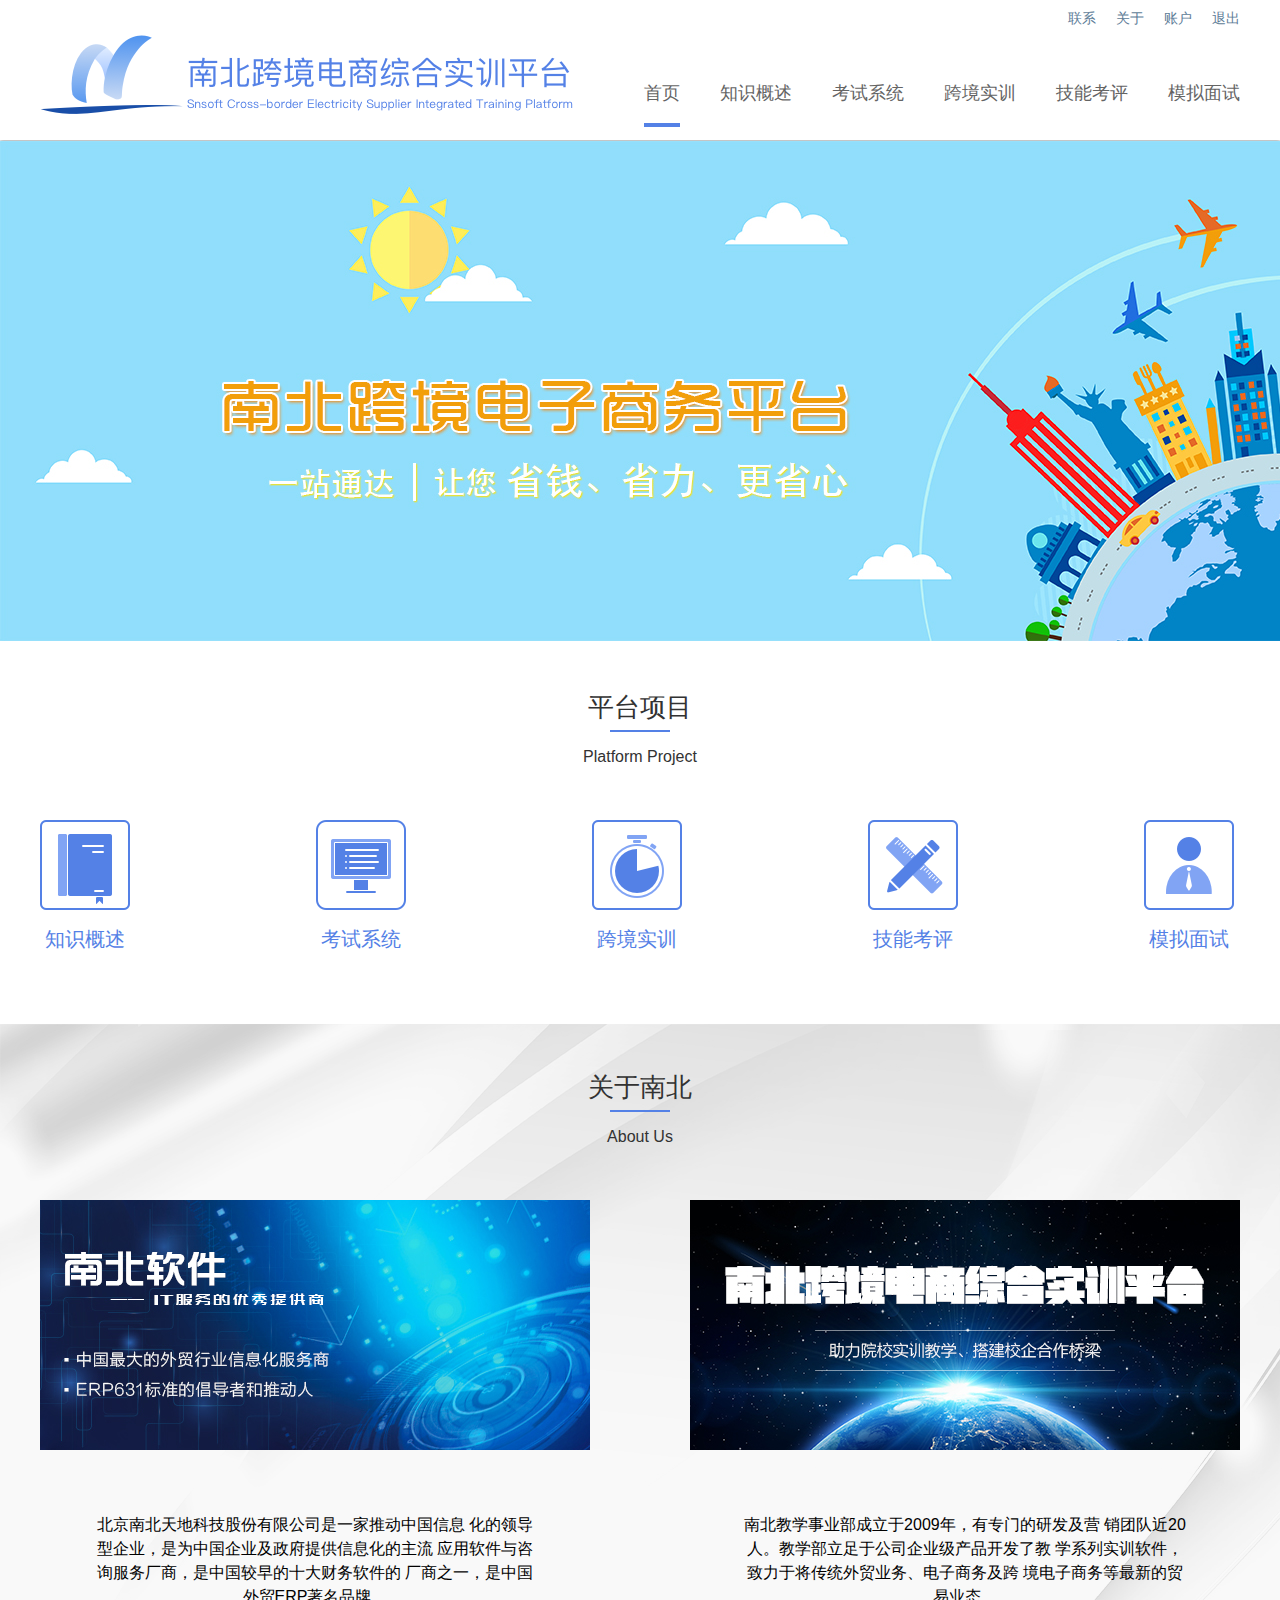
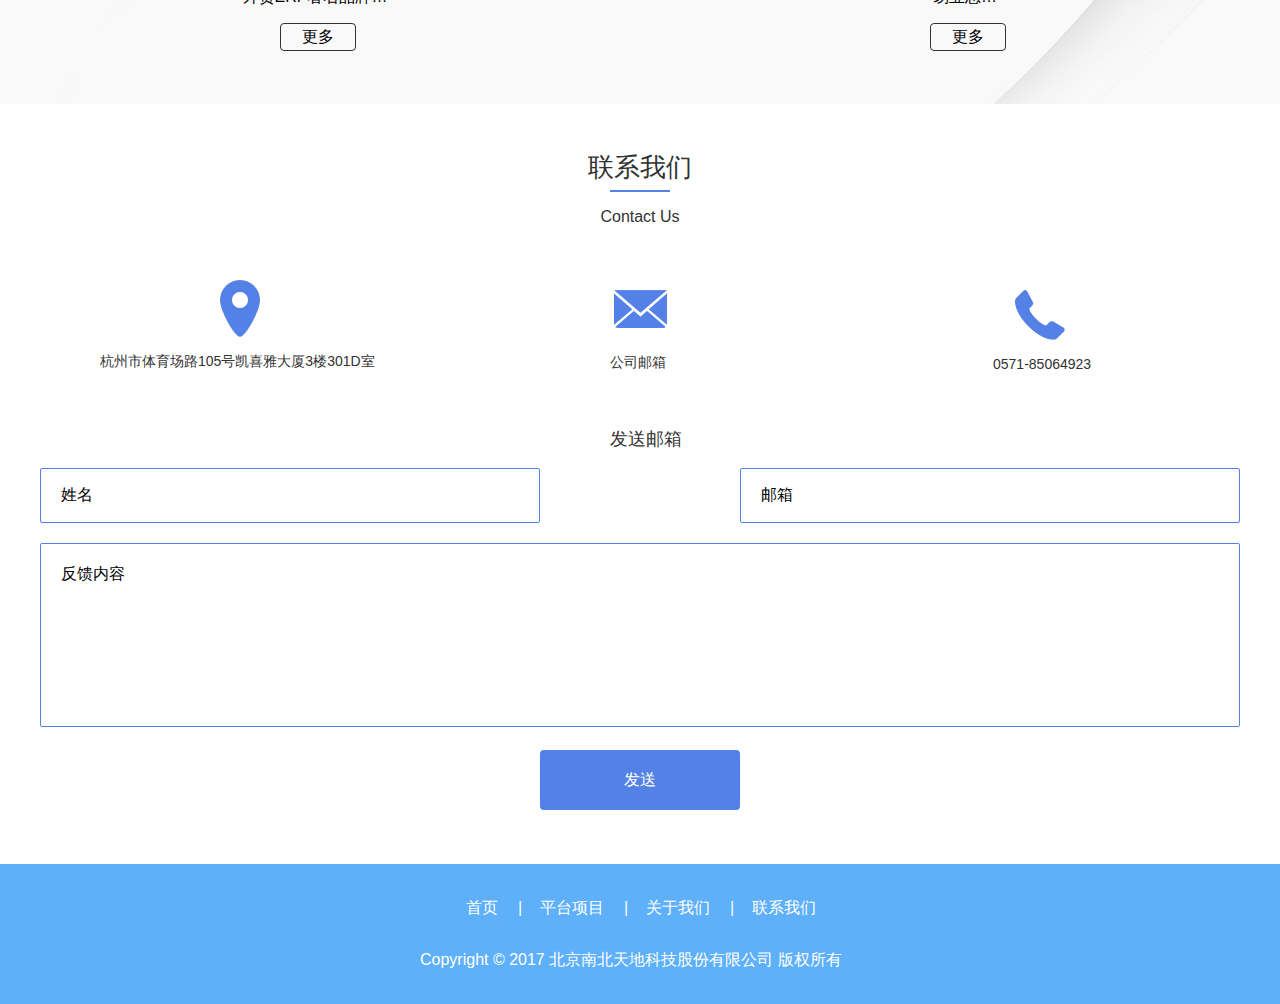
<file: index.html>
<!DOCTYPE html>
<html lang="en">
<head>
    <meta charset="UTF-8">
    <meta http-equiv="X-UA-Compatible" content="IE=edge,chrome=1">
    <meta name="viewport" content="width=device-width,initial-scale=1">
    <title>首页</title>
    <link rel="stylesheet" href="css/reset.css">
    <link rel="stylesheet" href="css/head_foot-com.css">
    <link rel="stylesheet" href="css/index.css">
    <!--[if lt IE 9]>
    <script src="js/html5shiv.min.js"></script>
    <![endif]-->

    <!--如果用户禁用脚本引导他打开-->
    <!--[if lte IE 8]>
    <noscript>
        <style>
            .html5-wrappers {
                display: none !important;
            }
        </style>
        <div class="ie-noscript-warning" style="background:gray;opacity: 0.7;font-size: 14px">您的浏览器禁用了脚本，请<a href=""
                                                                                                             style="color:red">查看这里</a>
            来启用脚本!或者<a href="/?_fb_noscript=1" style="color: blue">继续访问</a>.
        </div>
    </noscript>
    <![endif]-->
</head>
<body>
    <header>
        <div class="header">
            <div class="logo"></div>
            <div class="hd-link">
                <ul class="hd-link1">
                    <li class="hd-link1-a">联系</li>
                    <li class="hd-link1-a">关于</li>
                    <li class="hd-link1-a" >账户</li>
                    <li class="hd-link1-a">退出</li>
                </ul>
                <div style="width: 0;height: 0;clear: both"></div>
                <ul class="hd-link2">
                    <li class="hd-link1-b sel"><a href="#">首页</a></li>
                    <li class="hd-link1-b"><a href="#1">知识概述</a></li>
                    <li class="hd-link1-b"><a href="#2">考试系统</a></li>
                    <li class="hd-link1-b"><a href="#3">跨境实训</a></li>
                    <li class="hd-link1-b"><a href="#4">技能考评</a></li>
                    <li class="hd-link1-b"><a href="#5">模拟面试</a></li>
                </ul>
            </div>
        </div>
    </header>

    <nav>
        <div class="content" id="0">
            <img src="res/img/index/banner.png" alt="">
        </div>
        <div class="content2" id="1">
            <div class="con-center">
                <label class="pla-pro" style="margin-top: 50px">平台项目</label>
                <div style="width: 60px;height: 0;border: 1px solid #5481E6;margin: 0 auto;margin-top: 10px"></div>
                <label class="pla-pro" style="font-size: 16px;margin-top: 12px">Platform Project</label>
            </div>
            <ul>
                <li class="nav-con2" style="margin-left: 0"><img src="res/img/index/summary.png" alt=""><br><br><label for="">知识概述</label></li>
                <li class="nav-con2"><img src="res/img/index/exam.png" alt=""><br><br><label for="">考试系统</label></li>
                <li class="nav-con2"><img src="res/img/index/practice.png" alt=""><br><br><label for="">跨境实训</label></li>
                <li class="nav-con2"><img src="res/img/index/test.png" alt=""><br><br><label for="">技能考评</label></li>
                <li class="nav-con2"><img src="res/img/index/interview.png" alt=""><br><br><label for="">模拟面试</label></li>
            </ul>
        </div>
        <div class="content3" id="2">
            <div class="con-center">
                <label class="pla-pro" style="margin-top: 50px">关于南北</label>
                <div style="width: 60px;height: 0;border: 1px solid #5481E6;margin: 0 auto;margin-top: 10px"></div>
                <label class="pla-pro" style="font-size: 16px;margin-top: 12px">About Us</label>
            </div>
            <div class="con-4">
                <div class="con-hd">
                    <img src="res/img/index/1.png" alt="">
                    <p class="div-p" style="text-align: center">
                        北京南北天地科技股份有限公司是一家推动中国信息
                        化的领导型企业，是为中国企业及政府提供信息化的主流
                        应用软件与咨询服务厂商，是中国较早的十大财务软件的
                        厂商之一，是中国外贸ERP著名品牌…
                    </p>
                    <button class="mor_btn">更多</button>
                </div>
                <div class="con-hd" style="margin-left:100px;">
                    <img src="res/img/index/2.png" alt="">
                    <p class="div-p" style="text-align: center">
                        南北教学事业部成立于2009年，有专门的研发及营
                        销团队近20人。教学部立足于公司企业级产品开发了教
                        学系列实训软件，致力于将传统外贸业务、电子商务及跨
                        境电子商务等最新的贸易业态…
                    </p>
                    <button class="mor_btn">更多</button>
                </div>
            </div>
        </div>

        <div class="content4" id="3">
            <div class="con-center">
                <label class="pla-pro" style="margin-top: 50px">联系我们</label>
                <div style="width: 60px;height: 0;border: 1px solid #5481E6;margin: 0 auto;margin-top: 10px"></div>
                <label class="pla-pro" style="font-size: 16px;margin-top: 12px">Contact Us</label>
            </div>
            <ul>
                <li><a href=""><img src="res/img/index/address.png" alt="" id="contact-img1"><br><label for="" style="margin-left: 60px">杭州市体育场路105号凯喜雅大厦3楼301D室</label></a></li>
                <li><a href=""><img src="res/img/index/E-mail.png" alt="" id="contact-img2"><br><label for="" style="margin-left: 170px">公司邮箱</label></a></li>
                <li><a href=""><img src="res/img/index/tel.png" alt="" id="contact-img3"><br><label for="" style="margin-left: 153px">0571-85064923</label></a></li>
            </ul>
            <form action="">
                <span>发送邮箱</span><br>
                <input type="text" value="姓名"><input type="text" value="邮箱" style="margin-left: 200px"><br>
                <textarea name="" id="" cols="145" rows="9" placeholder="">反馈内容</textarea>
                <button type="button">发送</button>
            </form>
        </div>
    </nav>

    <footer>
        <div class="footer">
            <ul>
                <li><a href="#0">首页</a></li>
                <li class="ft-f">|</li>
                <li><a href="#1">平台项目</a></li>
                <li class="ft-f">|</li>
                <li><a href="#2">关于我们</a></li>
                <li class="ft-f">|</li>
                <li><a href="#3">联系我们</a></li>
            </ul>
            <label for="" class="ft-l">Copyright © 2017 北京南北天地科技股份有限公司 版权所有</label>
        </div>
    </footer>
</body>
<script src="js/jquery-3.1.1.min.js"></script>
<script>
    $(document).ready(function () {
        $('.header .hd-link1-b').click(function () {
            $(this).addClass('sel').siblings().removeClass('sel');
        });
        //顶部链接
        $('header .hd-link1').find('li:eq(0)').click(function () {
            window.location.href = 'html/company.html';
        });
        $('header .hd-link1').find('li:eq(1)').click(function () {
            window.location.href = 'html/company.html';
        });
        $('header .hd-link1').find('li:eq(2)').click(function () {
            window.location.href = 'html/Login.html';
        });
        $('header .hd-link1').find('li:eq(3)').click(function () {
            window.location.href = 'html/Login.html';
        });
        //导航栏链接
        $('.hd-link2').find('li:eq(0)').click(function () {
            window.location.href = '#';
        });
        $('.hd-link2').find('li:eq(1)').click(function () {
            window.location.href = 'html/summary.html';
        });
        $('.hd-link2').find('li:eq(2)').click(function () {
            window.location.href = 'html/exam.html';
        });
        $('.hd-link2').find('li:eq(3)').click(function () {
            window.location.href = 'html/practice.html';
        });
        $('.hd-link2').find('li:eq(4)').click(function () {
            window.location.href = 'html/skill.html';
        });

        //平台项目链接
        $('.content2>ul>li:eq(0)').click(function () {
            window.location.href = 'html/summary.html';
        });
        $('.content2>ul>li:eq(1)').click(function () {
            window.location.href = 'html/exam.html';
        });
        $('.content2>ul>li:eq(2)').click(function () {
            window.location.href = 'html/practice.html';
        });
        $('.content2>ul>li:eq(3)').click(function () {
            window.location.href = 'html/skill.html';
        });

        //关于我们链接
        $('.mor_btn').click(function () {
            window.location.href = 'html/company.html';
        });
    });
</script>
</html>
</file>
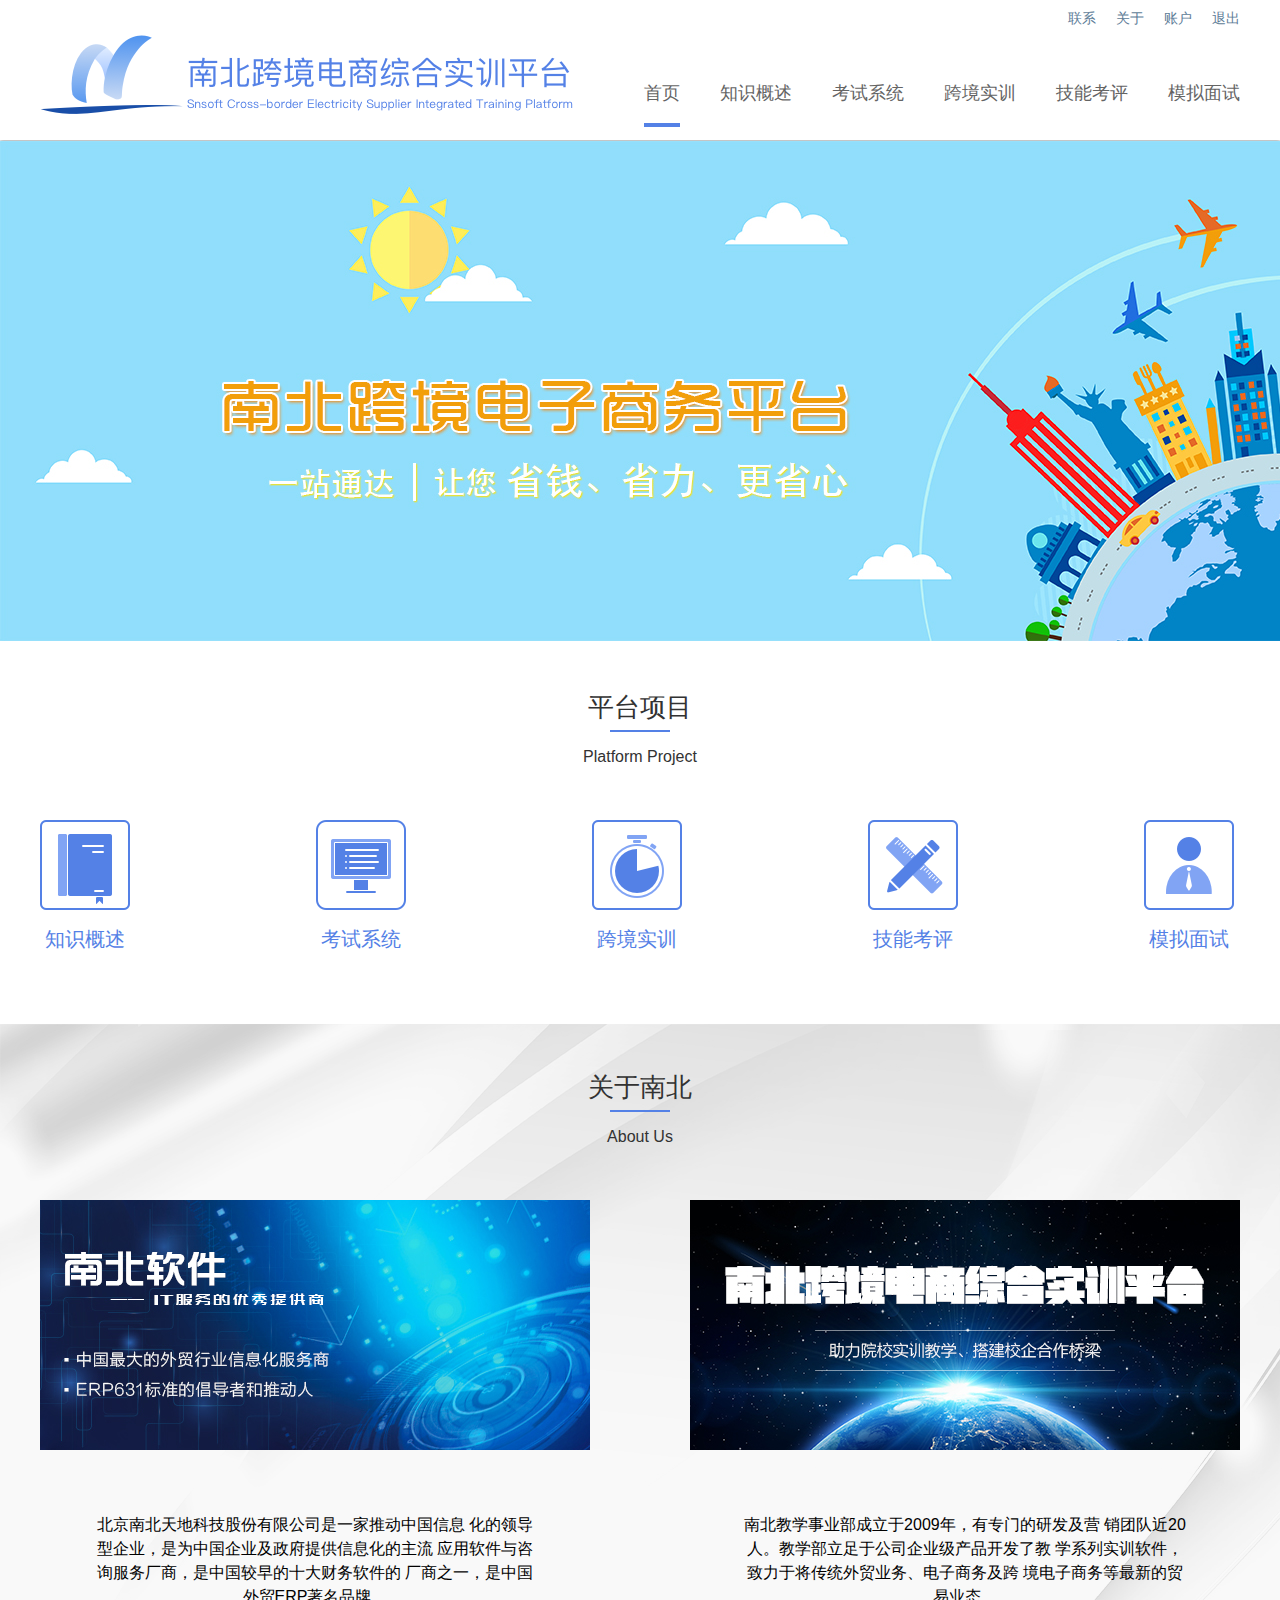
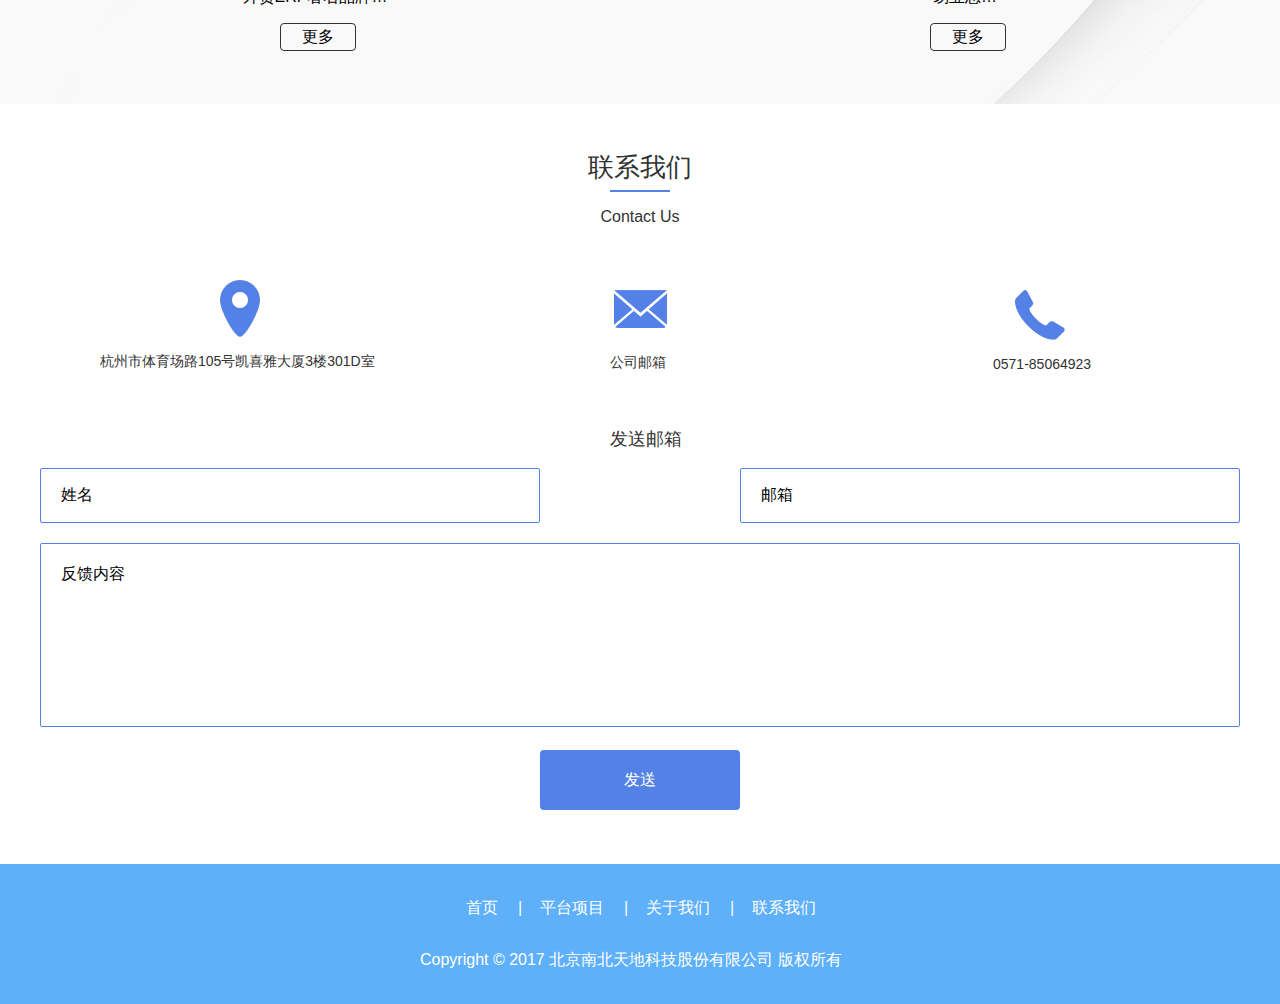
<file: 南北教学实训/html/index.html>
<!DOCTYPE html>
<html lang="en">
<head>
    <meta charset="UTF-8">
    <meta http-equiv="X-UA-Compatible" content="IE=edge,chrome=1">
    <meta name="viewport" content="width=device-width,initial-scale=1">
    <title>首页</title>
    <link rel="stylesheet" href="../css/reset.css">
    <link rel="stylesheet" href="../css/head_foot-com.css">
    <link rel="stylesheet" href="../css/index.css">
    <!--[if lt IE 9]>
    <script src="../js/html5shiv.min.js"></script>
    <![endif]-->

    <!--如果用户禁用脚本引导他打开-->
    <!--[if lte IE 8]>
    <noscript>
        <style>
            .html5-wrappers {
                display: none !important;
            }
        </style>
        <div class="ie-noscript-warning" style="background:gray;opacity: 0.7;font-size: 14px">您的浏览器禁用了脚本，请<a href="" style="color:red">查看这里</a>
            来启用脚本!或者<a href="/?_fb_noscript=1" style="color: blue">继续访问</a>.
        </div>
    </noscript>
    <![endif]-->
</head>
<body>
    <header>
        <div class="header">
            <div class="logo"></div>
            <div class="hd-link">
                <ul class="hd-link1">
                    <li class="hd-link1-a">联系</li>
                    <li class="hd-link1-a">关于</li>
                    <li class="hd-link1-a" >账户</li>
                    <li class="hd-link1-a">退出</li>
                </ul>
                <div style="width: 0;height: 0;clear: both"></div>
                <ul class="hd-link2">
                    <li class="hd-link1-b sel"><a href="#">首页</a></li>
                    <li class="hd-link1-b"><a href="#1">知识概述</a></li>
                    <li class="hd-link1-b"><a href="#2">考试系统</a></li>
                    <li class="hd-link1-b"><a href="#3">跨境实训</a></li>
                    <li class="hd-link1-b"><a href="#4">技能考评</a></li>
                    <li class="hd-link1-b"><a href="#5">模拟面试</a></li>
                </ul>
            </div>
        </div>
    </header>

    <nav>
        <div class="content" id="0">
            <img src="../res/img/index/banner.png" alt="">
        </div>
        <div class="content2" id="1">
            <div class="con-center">
                <label class="pla-pro" style="margin-top: 50px">平台项目</label>
                <div style="width: 60px;height: 0;border: 1px solid #5481E6;margin: 0 auto;margin-top: 10px"></div>
                <label class="pla-pro" style="font-size: 16px;margin-top: 12px">Platform Project</label>
            </div>
            <ul>
                <li class="nav-con2" style="margin-left: 0"><img src="../res/img/index/summary.png" alt=""><br><br><label for="">知识概述</label></li>
                <li class="nav-con2"><img src="../res/img/index/exam.png" alt=""><br><br><label for="">考试系统</label></li>
                <li class="nav-con2"><img src="../res/img/index/practice.png" alt=""><br><br><label for="">跨境实训</label></li>
                <li class="nav-con2"><img src="../res/img/index/test.png" alt=""><br><br><label for="">技能考评</label></li>
                <li class="nav-con2"><img src="../res/img/index/interview.png" alt=""><br><br><label for="">模拟面试</label></li>
            </ul>
        </div>
        <div class="content3" id="2">
            <div class="con-center">
                <label class="pla-pro" style="margin-top: 50px">关于南北</label>
                <div style="width: 60px;height: 0;border: 1px solid #5481E6;margin: 0 auto;margin-top: 10px"></div>
                <label class="pla-pro" style="font-size: 16px;margin-top: 12px">About Us</label>
            </div>
            <div class="con-4">
                <div class="con-hd">
                    <img src="../res/img/index/1.png" alt="">
                    <p class="div-p" style="text-align: center">
                        北京南北天地科技股份有限公司是一家推动中国信息
                        化的领导型企业，是为中国企业及政府提供信息化的主流
                        应用软件与咨询服务厂商，是中国较早的十大财务软件的
                        厂商之一，是中国外贸ERP著名品牌…
                    </p>
                    <button class="mor_btn">更多</button>
                </div>
                <div class="con-hd" style="margin-left:100px;">
                    <img src="../res/img/index/2.png" alt="">
                    <p class="div-p" style="text-align: center">
                        南北教学事业部成立于2009年，有专门的研发及营
                        销团队近20人。教学部立足于公司企业级产品开发了教
                        学系列实训软件，致力于将传统外贸业务、电子商务及跨
                        境电子商务等最新的贸易业态…
                    </p>
                    <button class="mor_btn">更多</button>
                </div>
            </div>
        </div>

        <div class="content4" id="3">
            <div class="con-center">
                <label class="pla-pro" style="margin-top: 50px">联系我们</label>
                <div style="width: 60px;height: 0;border: 1px solid #5481E6;margin: 0 auto;margin-top: 10px"></div>
                <label class="pla-pro" style="font-size: 16px;margin-top: 12px">Contact Us</label>
            </div>
            <ul>
                <li><a href=""><img src="../res/img/index/address.png" alt="" id="contact-img1"><br><label for="" style="margin-left: 60px">杭州市体育场路105号凯喜雅大厦3楼301D室</label></a></li>
                <li><a href=""><img src="../res/img/index/E-mail.png" alt="" id="contact-img2"><br><label for="" style="margin-left: 170px">公司邮箱</label></a></li>
                <li><a href=""><img src="../res/img/index/tel.png" alt="" id="contact-img3"><br><label for="" style="margin-left: 153px">0571-85064923</label></a></li>
            </ul>
            <form action="">
                <span>发送邮箱</span><br>
                <input type="text" value="姓名"><input type="text" value="邮箱" style="margin-left: 200px"><br>
                <textarea name="" id="" cols="145" rows="9" placeholder="">反馈内容</textarea>
                <button type="button">发送</button>
            </form>
        </div>
    </nav>

    <footer>
        <div class="footer">
            <ul>
                <li><a href="#0">首页</a></li>
                <li class="ft-f">|</li>
                <li><a href="#1">平台项目</a></li>
                <li class="ft-f">|</li>
                <li><a href="#2">关于我们</a></li>
                <li class="ft-f">|</li>
                <li><a href="#3">联系我们</a></li>
            </ul>
            <label for="" class="ft-l">Copyright © 2017 北京南北天地科技股份有限公司 版权所有</label>
        </div>
    </footer>
</body>
<script src="../js/jquery-3.1.1.min.js"></script>
<script>
    $(document).ready(function () {
        $('.header .hd-link1-b').click(function () {
            $(this).addClass('sel').siblings().removeClass('sel');
        });
        //顶部链接
        $('header .hd-link1').find('li:eq(0)').click(function () {
            window.location.href = 'company.html';
        });
        $('header .hd-link1').find('li:eq(1)').click(function () {
            window.location.href = 'company.html';
        });
        $('header .hd-link1').find('li:eq(2)').click(function () {
            window.location.href = 'Login.html';
        });
        $('header .hd-link1').find('li:eq(3)').click(function () {
            window.location.href = 'Login.html';
        });
        //导航栏链接
        $('.hd-link2').find('li:eq(0)').click(function () {
            window.location.href = '#';
        });
        $('.hd-link2').find('li:eq(1)').click(function () {
            window.location.href = 'summary.html';
        });
        $('.hd-link2').find('li:eq(2)').click(function () {
            window.location.href = 'exam.html';
        });
        $('.hd-link2').find('li:eq(3)').click(function () {
            window.location.href = 'practice.html';
        });
        $('.hd-link2').find('li:eq(4)').click(function () {
            window.location.href = 'skill.html';
        });

        //平台项目链接
        $('.content2>ul>li:eq(0)').click(function () {
            window.location.href = 'summary.html';
        });
        $('.content2>ul>li:eq(1)').click(function () {
            window.location.href = 'exam.html';
        });
        $('.content2>ul>li:eq(2)').click(function () {
            window.location.href = 'practice.html';
        });
        $('.content2>ul>li:eq(3)').click(function () {
            window.location.href = 'skill.html';
        });

        //关于我们链接
        $('.mor_btn').click(function () {
            window.location.href = 'company.html';
        });
    });
</script>
</html>
</file>
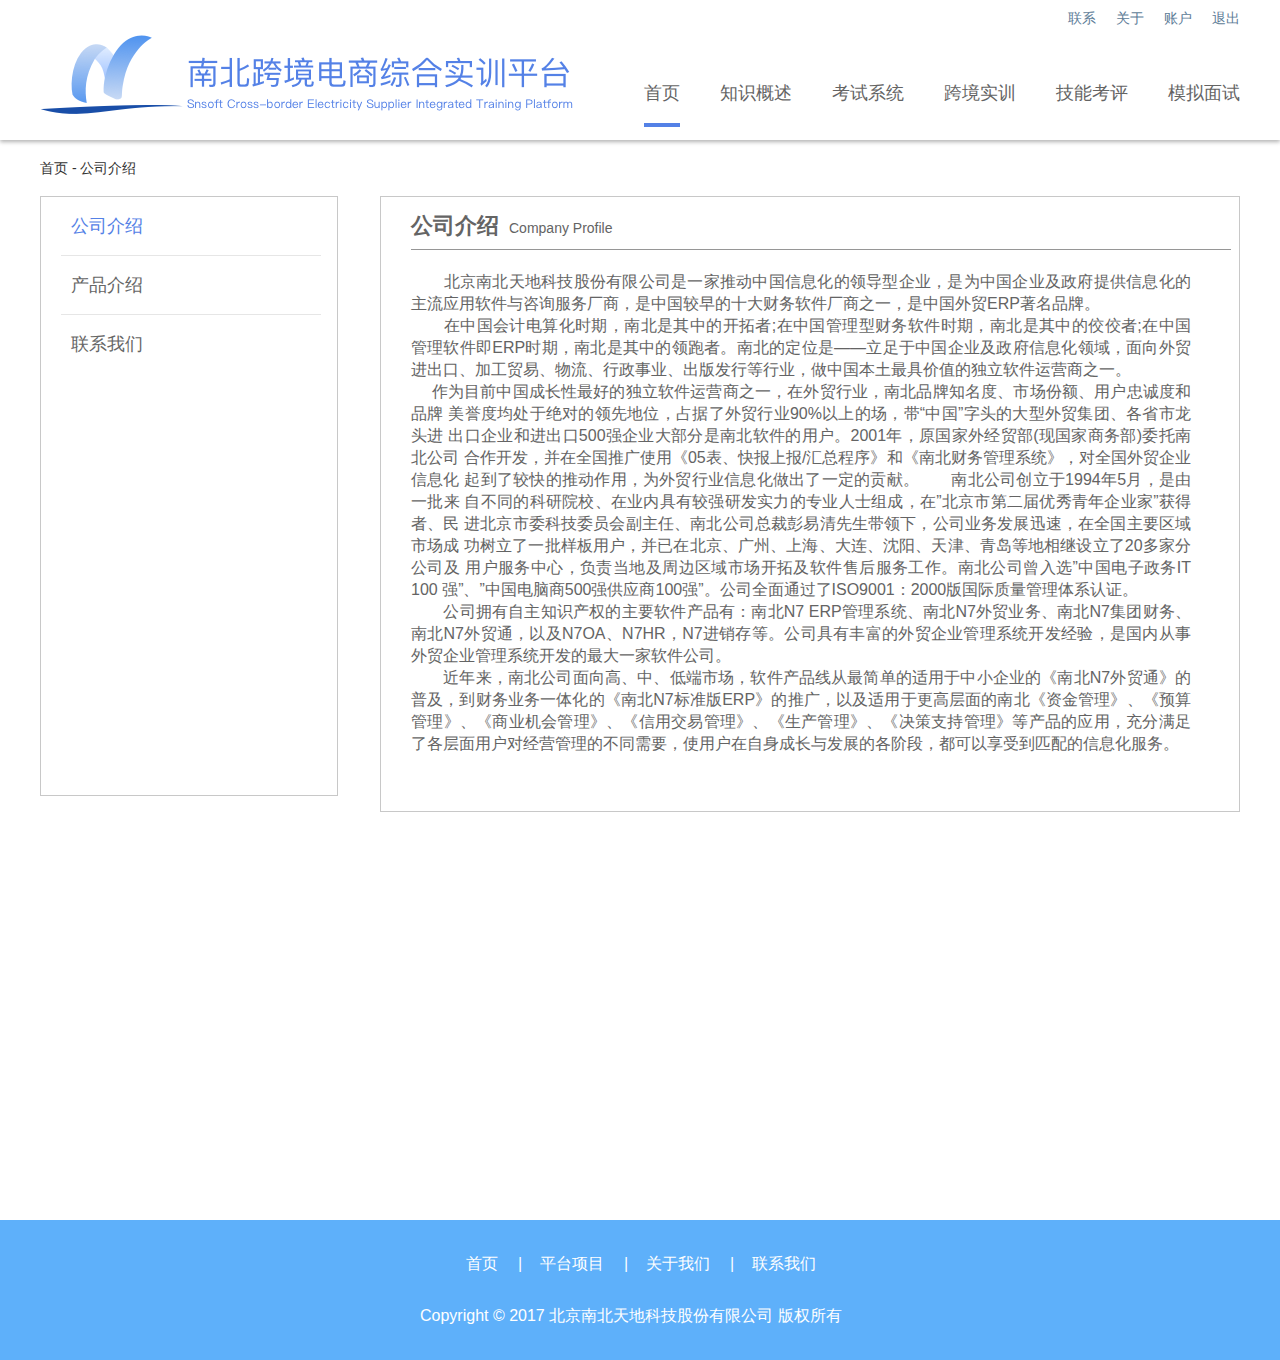
<file: html/company.html>
<!DOCTYPE html>
<html lang="en">
<head>
    <meta charset="UTF-8">
    <meta http-equiv="X-UA-Compatible" content="IE=edge,chrome=1">
    <meta name="viewport" content="width=device-width,initial-scale=1">
    <title>公司介绍-联系我们</title>
    <link rel="stylesheet" href="../css/reset.css">
    <link rel="stylesheet" href="../css/head_foot-com.css">
    <link rel="stylesheet" href="../css/company-about-contact.css">
    <!--[if lt IE 9]>
    <script src="../js/html5shiv.min.js"></script>
    <![endif]-->
</head>
<body>
    <header>
        <div class="header">
            <div class="logo"></div>
            <div class="hd-link">
                <ul class="hd-link1">
                    <li class="hd-link1-a"><a href="">联系</a></li>
                    <li class="hd-link1-a"><a href="">关于</a></li>
                    <li class="hd-link1-a"><a href="">账户</a></li>
                    <li class="hd-link1-a"><a href="">退出</a></li>
                </ul>
                <div style="width: 0;height: 0;clear: both"></div>
                <ul class="hd-link2">
                    <li class="hd-link1-b sel"><a href="#">首页</a></li>
                    <li class="hd-link1-b"><a href="#1">知识概述</a></li>
                    <li class="hd-link1-b"><a href="#2">考试系统</a></li>
                    <li class="hd-link1-b"><a href="#3">跨境实训</a></li>
                    <li class="hd-link1-b"><a href="#4">技能考评</a></li>
                    <li class="hd-link1-b"><a href="#5">模拟面试</a></li>
                </ul>
            </div>
        </div>
    </header>
    
    <div class="content">
        <div class="navigation">
            <label for="">首页 - </label><span id="label-sel">公司介绍</span>
        </div>
        <!--左侧标题栏-->
        <div class="tab">
            <div class="option op-sel" style="border:none">公司介绍</div>
            <div class="option">产品介绍</div>
            <div class="option">联系我们</div>
        </div>
        <!--右侧内容栏-->
        <div class="content-right">
            <!--公司介绍-->
            <div class="com">
                <div class="con-hd">
                    <label for="">公司介绍</label><span>Company Profile</span>
                </div>
                <div class="con-bd">
                    　　北京南北天地科技股份有限公司是一家推动中国信息化的领导型企业，是为中国企业及政府提供信息化的
                    主流应用软件与咨询服务厂商，是中国较早的十大财务软件厂商之一，是中国外贸ERP著名品牌。<br>
                    　　在中国会计电算化时期，南北是其中的开拓者;在中国管理型财务软件时期，南北是其中的佼佼者;在中国
                    管理软件即ERP时期，南北是其中的领跑者。南北的定位是——立足于中国企业及政府信息化领域，面向外贸
                    进出口、加工贸易、物流、行政事业、出版发行等行业，做中国本土最具价值的独立软件运营商之一。　<br>　
                        作为目前中国成长性最好的独立软件运营商之一，在外贸行业，南北品牌知名度、市场份额、用户忠诚度和品牌
                    美誉度均处于绝对的领先地位，占据了外贸行业90%以上的场，带“中国”字头的大型外贸集团、各省市龙头进
                    出口企业和进出口500强企业大部分是南北软件的用户。2001年，原国家外经贸部(现国家商务部)委托南北公司
                    合作开发，并在全国推广使用《05表、快报上报/汇总程序》和《南北财务管理系统》，对全国外贸企业信息化
                    起到了较快的推动作用，为外贸行业信息化做出了一定的贡献。　　南北公司创立于1994年5月，是由一批来
                    自不同的科研院校、在业内具有较强研发实力的专业人士组成，在”北京市第二届优秀青年企业家”获得者、民
                    进北京市委科技委员会副主任、南北公司总裁彭易清先生带领下，公司业务发展迅速，在全国主要区域市场成
                    功树立了一批样板用户，并已在北京、广州、上海、大连、沈阳、天津、青岛等地相继设立了20多家分公司及
                    用户服务中心，负责当地及周边区域市场开拓及软件售后服务工作。南北公司曾入选”中国电子政务IT 100
                    强”、”中国电脑商500强供应商100强”。公司全面通过了ISO9001：2000版国际质量管理体系认证。<br>
                    　　公司拥有自主知识产权的主要软件产品有：南北N7 ERP管理系统、南北N7外贸业务、南北N7集团财务、
                    南北N7外贸通，以及N7OA、N7HR，N7进销存等。公司具有丰富的外贸企业管理系统开发经验，是国内从事
                    外贸企业管理系统开发的最大一家软件公司。<br>
                    　　近年来，南北公司面向高、中、低端市场，软件产品线从最简单的适用于中小企业的《南北N7外贸通》的
                    普及，到财务业务一体化的《南北N7标准版ERP》的推广，以及适用于更高层面的南北《资金管理》、《预算
                    管理》、《商业机会管理》、《信用交易管理》、《生产管理》、《决策支持管理》等产品的应用，充分满足
                    了各层面用户对经营管理的不同需要，使用户在自身成长与发展的各阶段，都可以享受到匹配的信息化服务。
                </div>
            </div>

            <!--产品介绍-->
            <div class="about">
                <div class="con-hd">
                    <label for="">南北教学软件系列</label><span>Teaching Software</span>
                </div>
                <div class="con-bd">
                    　　    南北教学事业部成立于2009年，有专门的研发及营销团队近20人。教学部立足于公司企业级产品开发了教
                    学系列实训软件，致力于将传统外贸业务、电子商务及跨境电子商务等最新的贸易业态、贸易形式与院校实践
                    教学相结合；先后开发了：外贸教学软件、报关/报检教学软件、外贸单证练习系统、电子商务教学软件、跨境
                    电子商务教学软件、外贸综合服务平台、产业损害预警检测平台等一系列权威、仿真、适用的实训教学软件；
                    同时，南北公司充分发挥自身的企业客户资源优势，为高校和外贸企业搭建起沟通的桥梁。
                </div>
            </div>

            <!--联系我们-->
            <div class="con">
                <div class="con-hd">
                    <label for="">联系我们</label><span>Contact Us</span>
                </div>
                <div class="con-bd">
                    　　  北京南北天地科技股份有限公司华东大区成立于 2002年2月，是南北公司在华东地区设立的全资分支机
                    构，华东大区总部位于上海，主要面向上海、浙江、江苏、安徽等区域进行市场开拓，提供全面的企业管理咨
                    询、项目实施及售后服务工作。目前南北公司华东大区正处在不断成长壮大的高速发展期，已相继 在杭州、宁
                    波、南京、合肥等地设立了分公司或办事处。<br>
                    　　华东大区 自成立以来本着 “ 用户为本，服务为金 “ 的经营理念，以务实创新精神不断地进行探索和开
                    拓，几年来在华东地区累计为近千家用户成功地提供了企业管理咨询、软件实施，以及信息化咨询等良好的专
                    业服务。<br>
                    　　针对华东地区外向型企业的特点，在公司总部的全力配合支持下，南北华东大区不断提高服务水平，根据
                    中小型外贸企业、专业型外贸公司、工贸一体化企业以及大型集团外贸公司等的不同特点，目前提供的主要产
                    品系列包括：《南北外贸通进出口系统》、《 南北外贸通内贸系统》、《南北外贸通财务系统》、《南北 ERP
                    管理系统》(标准版)、《南北 KPI 指标分析管理系统》、《南北资金管理系统》、《南北预算计划管理系
                    统》、《南北信用交易管理系统》、《南北生产管理系统》、《南北 HR 人力资源管理系统》、《南北 OA 办
                    公自动化系统》、《南北集团决策管理系统》等南北系列产品与信息化解决方案。<br>
                    　　华东大区现有员工50多名，市场营销、技术实施和服务人员全部具有本科以上学历，尤其是销售经理及技
                    术项目经理在外贸及企业管理领域具有6年以上的从业经验。华东大区一直以来都认真贯彻南北公司总部” 以人
                    为本 “ 的企业文化。 注重培养员工的敬业精神和工作积极性、主动性、创造性，不断提高员工的综合素质，使
                    每一个员工与公司共同进步。<br>
                    　　南北公司华东大区，作为南北公司在中国经济前沿区域的分支机构，将不懈努力，不断创新，以为华东区
                    广大用户提高企业信息化水平为己任，与广大华东地区用户共成长、同发展，共创辉煌!
                </div>
                <img src="../res/img/com-about-con/01.png" alt="" style="margin-top: -80px">
                <div class="con-ft">
                    <label for="">南北浙江分公司</label>
                    <p>
                        地址：杭州市体育场路105号凯喜雅大厦3楼301D室 <br>
                        邮编：310004 <br>
                        电话：0571-85064923 <br>
                        传真：0571-85064925 <br>
                        手机：15088765946 <br>
                        E-mail：yangjinliang@snsoft.com.cn <br>
                    </p>
                </div>
            </div>
        </div>
    </div>
    
    <footer>
        <div class="footer">
            <ul>
                <li><a href="">首页</a></li>
                <li class="ft-f">|</li>
                <li><a href="">平台项目</a></li>
                <li class="ft-f">|</li>
                <li><a href="">关于我们</a></li>
                <li class="ft-f">|</li>
                <li><a href="">联系我们</a></li>
            </ul>
            <label for="" class="ft-l">Copyright © 2017 北京南北天地科技股份有限公司 版权所有</label>
        </div>
    </footer>
</body>
<script src="../js/jquery-3.1.1.min.js"></script>
<script src="../js/common.js"></script>
<script>
    $(document).ready(function () {
        //导航栏链接
        $('.hd-link2').find('li:eq(1)').click(function () {
            window.location.href = 'summary.html';
        });
        $('.hd-link2').find('li:eq(2)').click(function () {
            window.location.href = 'exam.html';
        });
        $('.hd-link2').find('li:eq(3)').click(function () {
            window.location.href = 'practice.html';
        });
        $('.hd-link2').find('li:eq(4)').click(function () {
            window.location.href = 'skill.html';
        });

        $('.tab').find('.option').click(function () {
             $(this).addClass('op-sel').siblings().removeClass('op-sel');

             var  i = $(this).index();
             $('.content-right').children().eq(i).show().siblings().hide();

             //改变导航栏的内容
             var nav_text = $(this).text();
             $('.navigation').find('#label-sel').text(function () {
                 return nav_text;
             });
        });
    });
</script>
</html>
</file>
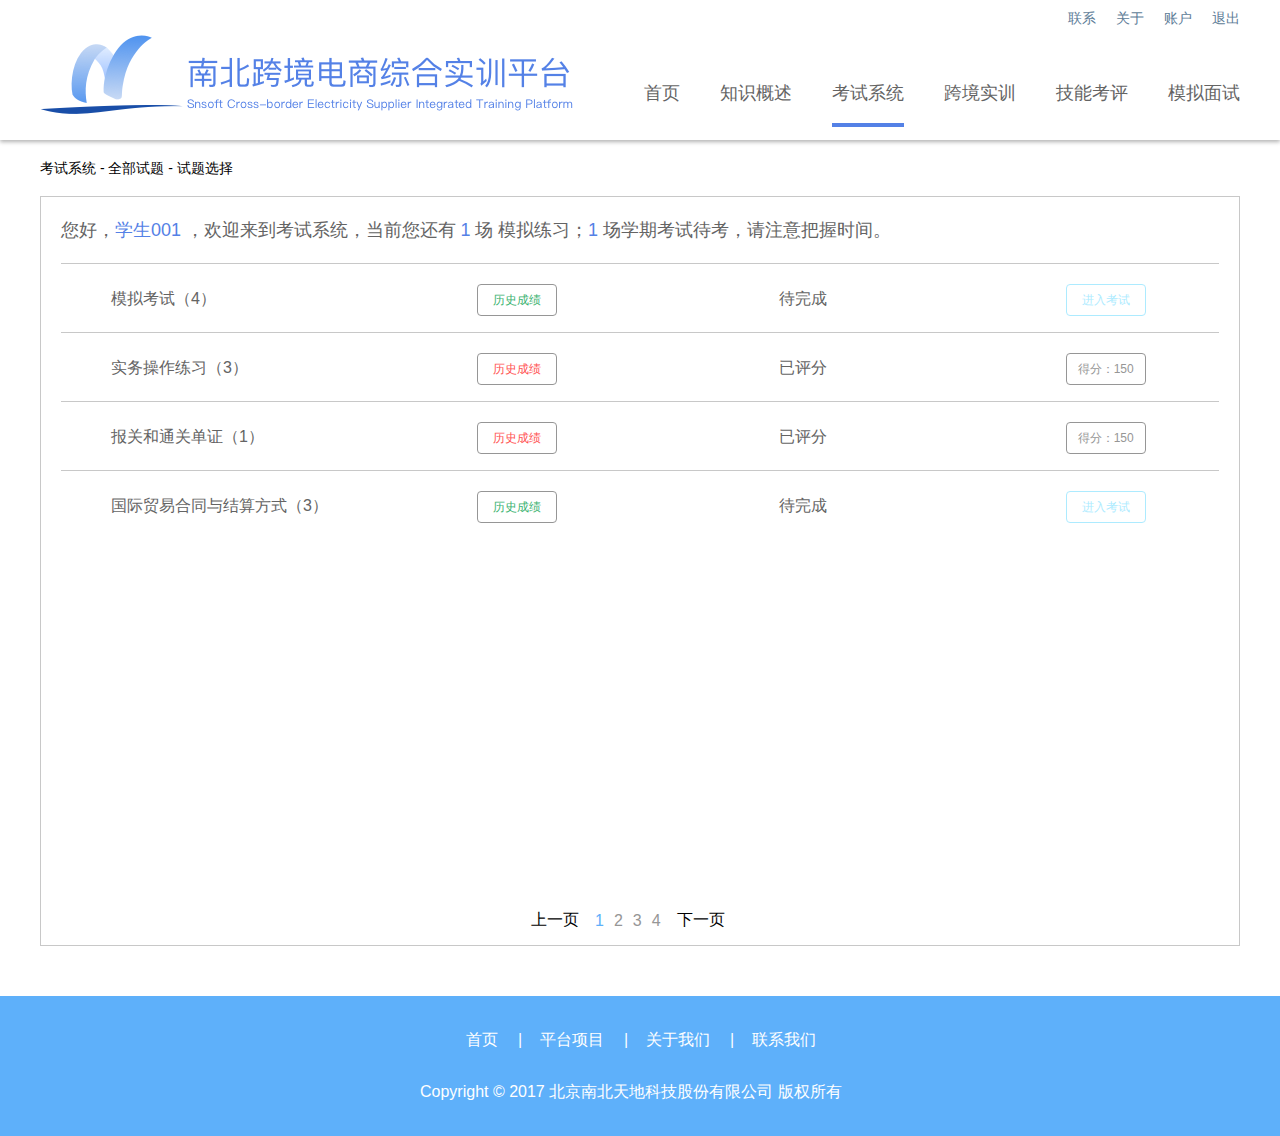
<file: html/exam-sel.html>
<!DOCTYPE html>
<html lang="en">
<head>
    <meta charset="UTF-8">
    <meta http-equiv="X-UA-Compatible" content="IE=edge,chrome=1">
    <meta name="viewport" content="width=device-width,initial-scale=1">
    <title>考试系统-试题选择</title>
    <link rel="stylesheet" href="../css/reset.css">
    <link rel="stylesheet" href="../css/head_foot-com.css">
    <link rel="stylesheet" href="../css/exam-sel.css">
    <!--[if lt IE 9]>
    <script src="../js/html5shiv.min.js"></script>
    <![endif]-->
    <script>
        window.history.forward();
    </script>
</head>
<body>
    <header>
        <div class="header">
            <div class="logo"></div>
            <div class="hd-link">
                <ul class="hd-link1">
                    <li class="hd-link1-a"><a href="#">联系</a></li>
                    <li class="hd-link1-a"><a href="#">关于</a></li>
                    <li class="hd-link1-a"><a href="#">账户</a></li>
                    <li class="hd-link1-a"><a href="#">退出</a></li>
                </ul>
                <div style="width: 0;height: 0;clear: both"></div>
                <ul class="hd-link2">
                    <li class="hd-link1-b"><a href="#">首页</a></li>
                    <li class="hd-link1-b"><a href="#1">知识概述</a></li>
                    <li class="hd-link1-b sel"><a href="#2">考试系统</a></li>
                    <li class="hd-link1-b"><a href="#3">跨境实训</a></li>
                    <li class="hd-link1-b"><a href="#4">技能考评</a></li>
                    <li class="hd-link1-b"><a href="#5">模拟面试</a></li>
                </ul>
            </div>
        </div>
    </header>

    <div class="content">
        <div class="nav">
            <label for="">考试系统 - 全部试题 - 试题选择</label>
        </div>
        
        <div class="con">
            <label for="">您好，</label><span>学生001</span>
            <label for="">，欢迎来到考试系统，当前您还有 </label><span>1</span>
            <label for=""> 场 模拟练习；</label><span>1</span><label for=""> 场学期考试待考，请注意把握时间。</label>
            <ul>
                <!--第一页-->
                <li>
                    <div class="con-test" style="margin-top: 20px">
                        <div>
                            <label for="">模拟考试</label><span>（4）</span>
                        </div>
                        <button class="con-btn-per1">历史成绩</button>
                        <label for="">待完成</label>
                        <button class="con-btn-test">进入考试</button>
                    </div>
                    <div class="con-test">
                        <div>
                            <label for="">实务操作练习</label><span>（3）</span>
                        </div>
                        <button class="con-btn-per2">历史成绩</button>
                        <label for="">已评分</label>
                        <button class="con-btn-grade">得分：150</button>
                    </div>
                    <div class="con-test">
                        <div>
                            <label for="">报关和通关单证</label><span>（1）</span>
                        </div>
                        <button class="con-btn-per2">历史成绩</button>
                        <label for="">已评分</label>
                        <button class="con-btn-grade">得分：150</button>
                    </div>
                    <div class="con-test">
                        <div>
                            <label for="">国际贸易合同与结算方式</label><span>（3）</span>
                        </div>
                        <button class="con-btn-per1">历史成绩</button>
                        <label for="">待完成</label>
                        <button class="con-btn-test">进入考试</button>
                    </div>
                </li>
                <!--第二页-->
                <li style="display: none">
                    <div class="con-test" style="margin-top: 20px">
                        <div>
                            <label for="">模拟考试</label><span>（4）</span>
                        </div>
                        <button class="con-btn-per1">历史成绩</button>
                        <label for="">待完成</label>
                        <button class="con-btn-test">进入考试</button>
                    </div>
                    <div class="con-test">
                        <div>
                            <label for="">实务操作练习</label><span>（3）</span>
                        </div>
                        <button class="con-btn-per2">历史成绩</button>
                        <label for="">已评分</label>
                        <button class="con-btn-grade">得分：150</button>
                    </div>
                    <div class="con-test">
                        <div>
                            <label for="">报关和通关单证</label><span>（1）</span>
                        </div>
                        <button class="con-btn-per2">历史成绩</button>
                        <label for="">已评分</label>
                        <button class="con-btn-grade">得分：150</button>
                    </div>
                    <div class="con-test">
                        <div>
                            <label for="">国际贸易合同与结算方式</label><span>（3）</span>
                        </div>
                        <button class="con-btn-per1">历史成绩</button>
                        <label for="">待完成</label>
                        <button class="con-btn-test">进入考试</button>
                    </div>
                </li>
            </ul>


            <div class="con-ft">
                <button class="con-ft-btn">上一页</button>
                <ul>
                    <li class="ft-link-sel">1</li>
                    <li>2</li>
                    <li>3</li>
                    <li>4</li>
                </ul>
                <button class="con-ft-btn" style="margin-left: 10px">下一页</button>
            </div>
        </div>
    </div>

    <footer>
        <div class="footer">
            <ul>
                <li><a href="">首页</a></li>
                <li class="ft-f">|</li>
                <li><a href="">平台项目</a></li>
                <li class="ft-f">|</li>
                <li><a href="">关于我们</a></li>
                <li class="ft-f">|</li>
                <li><a href="">联系我们</a></li>
            </ul>
            <label for="" class="ft-l">Copyright © 2017 北京南北天地科技股份有限公司 版权所有</label>
        </div>
    </footer>
</body>
<script src="../js/jquery-3.1.1.min.js"></script>
<script src="../js/common.js"></script>
<script>
    $(document).ready(function () {
        //导航栏链接
        $('.hd-link2').find('li:eq(1)').click(function () {
            window.location.href = 'summary.html';
        });
        $('.hd-link2').find('li:eq(2)').click(function () {
            window.location.href = 'exam.html';
        });
        $('.hd-link2').find('li:eq(3)').click(function () {
            window.location.href = 'practice.html';
        });
        $('.hd-link2').find('li:eq(4)').click(function () {
            window.location.href = 'skill.html';
        });

        $('.con-btn-test').on('click',function () {
            window.location.href = 'exam-test.html';
        });
    });
</script>
</html>
</file>
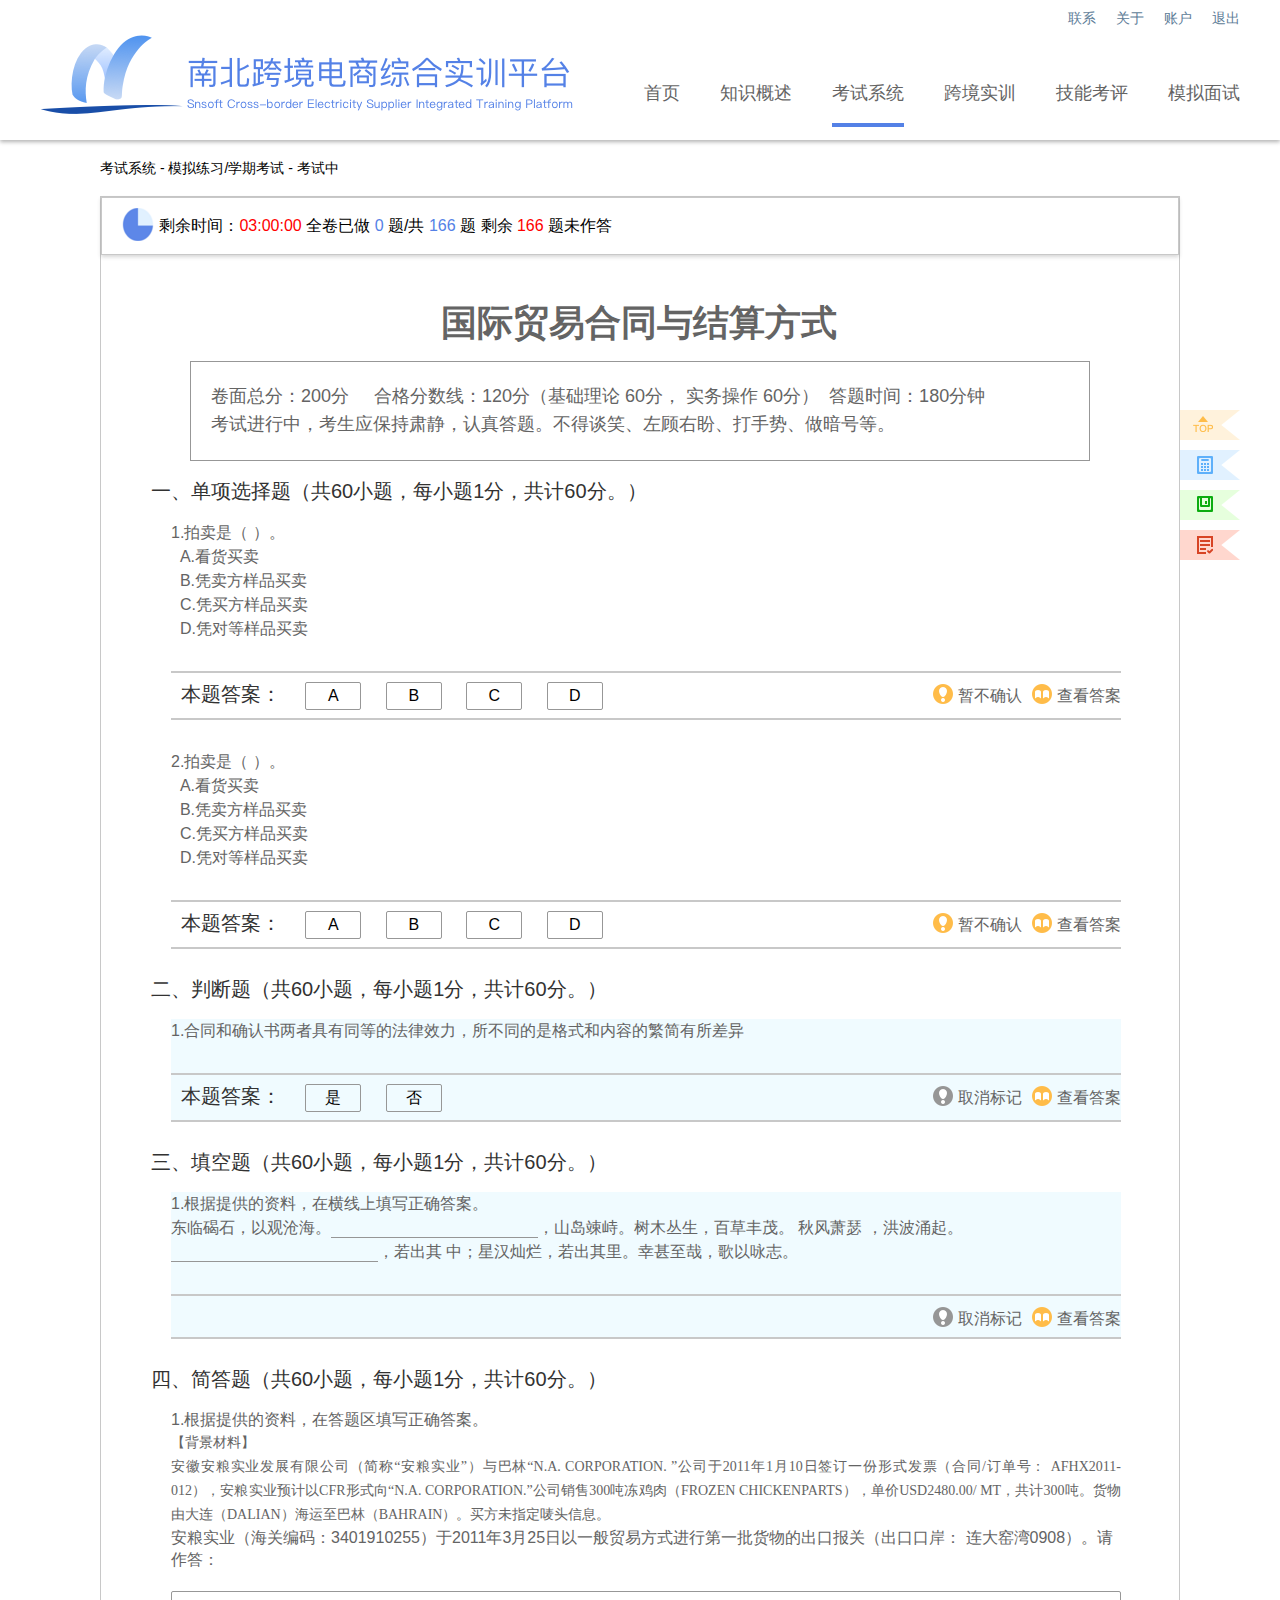
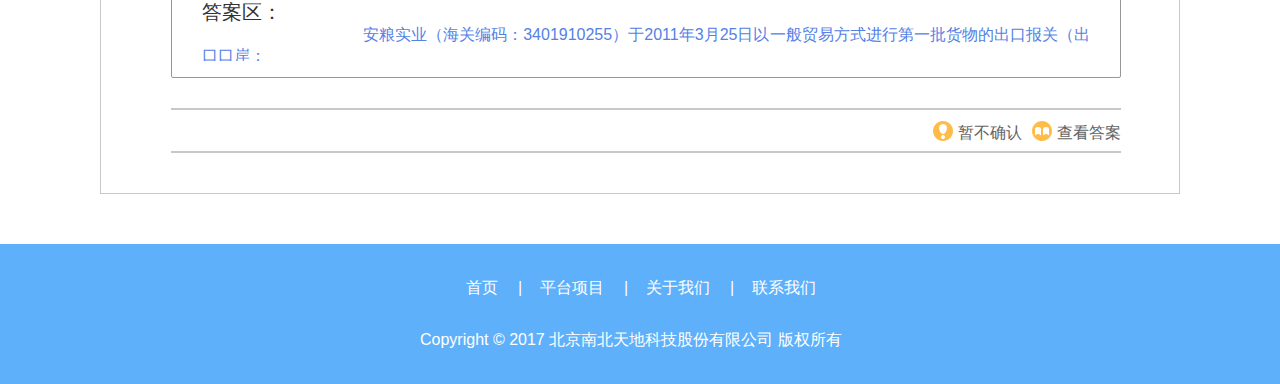
<file: html/exam-test.html>
<!DOCTYPE html>
<html lang="en">
<head>
    <meta charset="UTF-8">
    <meta http-equiv="X-UA-Compatible" content="IE=edge,chrome=1">
    <meta name="viewport" content="width=device-width,initial-scale=1">
    <title>考试系统-考试</title>
    <link rel="stylesheet" href="../css/reset.css">
    <link rel="stylesheet" href="../css/head_foot-com.css">
    <link rel="stylesheet" href="../css/exam-test.css">
    <!--[if lt IE 9]>
    <script src="../js/html5shiv.min.js"></script>
    <![endif]-->
</head>
<body>
    <header>
        <div class="header">
            <div class="logo"></div>
            <div class="hd-link">
                <ul class="hd-link1">
                    <li class="hd-link1-a"><a href="#">联系</a></li>
                    <li class="hd-link1-a"><a href="#">关于</a></li>
                    <li class="hd-link1-a"><a href="#">账户</a></li>
                    <li class="hd-link1-a"><a href="#">退出</a></li>
                </ul>
                <div style="width: 0;height: 0;clear: both"></div>
                <ul class="hd-link2">
                    <li class="hd-link1-b"><a href="#">首页</a></li>
                    <li class="hd-link1-b"><a href="#1">知识概述</a></li>
                    <li class="hd-link1-b sel"><a href="#2">考试系统</a></li>
                    <li class="hd-link1-b"><a href="#3">跨境实训</a></li>
                    <li class="hd-link1-b"><a href="#4">技能考评</a></li>
                    <li class="hd-link1-b"><a href="#5">模拟面试</a></li>
                </ul>
            </div>
        </div>
    </header>

    <div class="content">
        <div class="nav">
            <label for="">考试系统 - 模拟练习/学期考试 - 考试中</label>
        </div>

        <div class="con">
            <div class="con-nav">
                <img src="../res/img/skill-test/02.png" alt="">
                <label for="">剩余时间：</label><span id="hour_show">03:</span><span id="minute_show">00:</span><span id="second_show">00</span>
                <label for="">全卷已做  </label><span class="sp-l">0</span>
                <label for=""> 题/共 </label><span class="sp-l">166</span>
                <label for="">题 剩余 </label><span>166</span><label for=""> 题未作答</label>
            </div>
            <!--考试题目及说明-->
            <div class="con-hd">
                <div class="con-hd-title"><label for="">国际贸易合同与结算方式</label></div>
                <div class="con-hd-text">
                    <p>
                        卷面总分：200分 &nbsp;&nbsp;&nbsp;  合格分数线：120分（基础理论 60分， 实务操作 60分）&nbsp;&nbsp;答题时间：180分钟 <br>
                        考试进行中，考生应保持肃静，认真答题。不得谈笑、左顾右盼、打手势、做暗号等。
                    </p>
                </div>
            </div>

            <div class="con-bd">
                <!--单项选择题-->
                <div class="test-sin">
                    <label for="">一、单项选择题（共60小题，每小题1分，共计60分。）</label>
                    <ul>
                        <li>
                            <p>
                                1.拍卖是（   ）。<br>
                                &nbsp;   A.看货买卖 <br>
                                &nbsp;   B.凭卖方样品买卖 <br>
                                &nbsp;   C.凭买方样品买卖 <br>
                                &nbsp;   D.凭对等样品买卖 <br>
                            </p>
                            <div class="sin-answer">
                                <label for="" style="margin-left: 10px">本题答案：</label>
                                <button>A</button>
                                <button>B</button>
                                <button>C</button>
                                <button>D</button>
                                <div class="answer-look">
                                    <img src="../res/img/skill-test/look-answer-c.png" alt="">
                                    <span>查看答案</span>
                                </div>
                                <div class="answer-none" style="margin-right: 10px">
                                    <img src="../res/img/skill-test/not-sure.png" alt="">
                                    <span>暂不确认</span>
                                </div>
                            </div>
                            <div class="answer-rel" style="display: none;">
                                <label for="">正确答案：</label><label for="" style="margin-left:10px">D</label><br>
                                <p>
                                    答案及解析：本题考查青春期的烦恼．青春期是生理与心理急剧变化的时期．青春期，脸上长了“青春痘”，男生说话
                                    声音变得沙哑了；有了“心事”不愿和大人交流，是我们成长中的正常现象，是成长烦恼，每个人都要经历；所以C符合
                                    题意；A错误，是正常的生理变化；B错误，是正常的心理现象；D错误，问题存在普遍；故选C
                                </p>
                            </div>
                        </li>
                        <li>
                            <p>
                                2.拍卖是（   ）。<br>
                                &nbsp;   A.看货买卖 <br>
                                &nbsp;   B.凭卖方样品买卖 <br>
                                &nbsp;   C.凭买方样品买卖 <br>
                                &nbsp;   D.凭对等样品买卖 <br>
                            </p>
                            <div class="sin-answer">
                                <label for="" style="margin-left: 10px">本题答案：</label>
                                <button>A</button>
                                <button>B</button>
                                <button>C</button>
                                <button>D</button>
                                <div class="answer-look">
                                    <img src="../res/img/skill-test/look-answer-c.png" alt="">
                                    <span>查看答案</span>
                                </div>
                                <div class="answer-none" style="margin-right: 10px">
                                    <img src="../res/img/skill-test/not-sure.png" alt="">
                                    <span>暂不确认</span>
                                </div>
                            </div>
                            <div class="answer-rel" style="display: none;">
                                <label for="">正确答案：</label><label for="" style="margin-left:10px">D</label><br>
                                <p>
                                    答案及解析：本题考查青春期的烦恼．青春期是生理与心理急剧变化的时期．青春期，脸上长了“青春痘”，男生说话
                                    声音变得沙哑了；有了“心事”不愿和大人交流，是我们成长中的正常现象，是成长烦恼，每个人都要经历；所以C符合
                                    题意；A错误，是正常的生理变化；B错误，是正常的心理现象；D错误，问题存在普遍；故选C
                                </p>
                            </div>
                        </li>
                    </ul>
                </div>
                <!--判断题-->
                <div class="test-jude">
                    <label for="">二、判断题（共60小题，每小题1分，共计60分。）</label>
                    <ul>
                        <li class="answer-none-bg">
                            <p>
                                1.合同和确认书两者具有同等的法律效力，所不同的是格式和内容的繁简有所差异
                            </p>
                            <div class="sin-answer">
                                <label for="" style="margin-left: 10px">本题答案：</label>
                                <button>是</button>
                                <button>否</button>
                                <div class="answer-look">
                                    <img src="../res/img/skill-test/look-answer-c.png" alt="">
                                    <span>查看答案</span>
                                </div>
                                <div class="answer-none" style="margin-right: 10px">
                                    <img src="../res/img/skill-test/not-sure-2.png" alt="">
                                    <span>取消标记</span>
                                </div>
                            </div>
                            <div class="answer-rel" style="display: none">
                                <label for="">正确答案：</label><label for="" style="margin-left:10px">是</label><br>
                                <p>
                                    答案及解析：本题考查青春期的烦恼．青春期是生理与心理急剧变化的时期．青春期，脸上长了“青春痘”，男生说话
                                    声音变得沙哑了；有了“心事”不愿和大人交流，是我们成长中的正常现象，是成长烦恼，每个人都要经历；所以C符合
                                    题意；A错误，是正常的生理变化；B错误，是正常的心理现象；D错误，问题存在普遍；故选C
                                </p>
                            </div>
                        </li>
                    </ul>
                </div>
                <!--填空题-->
                <div class="test-blank">
                    <label for="">三、填空题（共60小题，每小题1分，共计60分。）</label>
                    <ul>
                        <li  class="answer-none-bg">
                            <p>
                                1.根据提供的资料，在横线上填写正确答案。<br>
                                东临碣石，以观沧海。<input type="text" style="border-bottom: 1px solid #969696">，山岛竦峙。树木丛生，百草丰茂。 秋风萧瑟 ，洪波涌起。<input
                                    type="text" style="border-bottom: 1px solid #969696">，若出其
                                中；星汉灿烂，若出其里。幸甚至哉，歌以咏志。
                            </p>
                            <div class="blank-answer" style="height: 45px">
                                <div class="answer-look">
                                    <img src="../res/img/skill-test/look-answer-c.png" alt="">
                                    <span>查看答案</span>
                                </div>
                                <div class="answer-none" style="margin-right: 10px">
                                    <img src="../res/img/skill-test/not-sure-2.png" alt="">
                                    <span>取消标记</span>
                                </div>
                            </div>
                            <div class="answer-rel" style="display: none">
                                <p>
                                    答案及解析：东临碣石，以观沧海。水何澹澹，山岛竦峙。树木丛生，百草丰茂。秋风萧瑟，洪波涌起。日月之行，
                                    若出其中；星汉灿烂，若出其里。幸甚至哉，歌以咏志
                                </p>
                            </div>
                        </li>
                    </ul>
                </div>
                <!--简答题-->
                <div class="test-short">
                    <label for="">四、简答题（共60小题，每小题1分，共计60分。）</label>
                    <ul>
                        <li>
                             1.根据提供的资料，在答题区填写正确答案。 <br>
                            <p style="font-family: '楷体';font-size: 14px;text-align: justify">
                                【背景材料】 <br>
                                安徽安粮实业发展有限公司（简称“安粮实业”）与巴林“N.A. CORPORATION. ”公司于2011年1月10日签订一份形式发票（合同/订单号：
                                AFHX2011-012），安粮实业预计以CFR形式向“N.A. CORPORATION.”公司销售300吨冻鸡肉（FROZEN CHICKENPARTS），单价USD2480.00/
                                MT，共计300吨。货物由大连（DALIAN）海运至巴林（BAHRAIN）。买方未指定唛头信息。
                            </p>
                            安粮实业（海关编码：3401910255）于2011年3月25日以一般贸易方式进行第一批货物的出口报关（出口口岸：
                            连大窑湾0908）。请作答：
                            <div class="answer">
                                <label for="">答案区：</label>
                                <textarea placeholder="">
                                    安粮实业（海关编码：3401910255）于2011年3月25日以一般贸易方式进行第一批货物的出口报关（出口口岸：
                                    连大窑湾0908）。
                                    安粮实业（海关编码：3401910255）于2011年3月25日以一般贸易方式进行第一批货物的出口报关（出口口岸：
                                    连大窑湾0908）。
                                </textarea>
                            </div>
                            <div class="short-answer" style="height: 45px">
                                <div class="answer-look">
                                    <img src="../res/img/skill-test/look-answer-c.png" alt="">
                                    <span>查看答案</span>
                                </div>
                                <div class="answer-none" style="margin-right: 10px">
                                    <img src="../res/img/skill-test/not-sure.png" alt="">
                                    <span>暂不确认</span>
                                </div>
                            </div>

                            <div class="answer-rel" style="border: 1px solid #979797;border-radius: 2px;width: 950px;padding-left: 20px;display: none">
                                <p>
                                    参考答案：本题考查青春期的烦恼．青春期是生理与心理急剧变化的时期．青春期，脸上长了“青春痘”，男生说话
                                    声音变得沙哑了；有了“心事”不愿和大人交流，是我们成长中的正常现象，是成长烦恼，每个人都要经历；所以C符合
                                    题意；A错误，是正常的生理变化；B错误，是正常的心理现象；D错误，问题存在普遍；故选C
                                </p>
                            </div>
                        </li>
                    </ul>
                </div>
            </div>
        </div>
    </div>

    <!--右侧悬浮栏-->
    <div class="fixed">
        <ul>
            <li id="to_Top">
                <div><label for="">返回</label></div>
                <img src="../res/img/skill-test/TOP.png" alt="">
            </li>
            <li>
                <div><label for="">计算器</label></div>
                <img src="../res/img/skill-test/calculator.png" alt="">
            </li>
            <li>
                <div><label for="">存盘</label></div>
                <img src="../res/img/skill-test/save.png" alt="">
            </li>
            <li>
                <div><label for="">交卷</label></div>
                <img src="../res/img/skill-test/finish.png" alt="">
            </li>
        </ul>
    </div>
    
    <footer>
        <div class="footer">
            <ul>
                <li><a href="">首页</a></li>
                <li class="ft-f">|</li>
                <li><a href="">平台项目</a></li>
                <li class="ft-f">|</li>
                <li><a href="">关于我们</a></li>
                <li class="ft-f">|</li>
                <li><a href="">联系我们</a></li>
            </ul>
            <label for="" class="ft-l">Copyright © 2017 北京南北天地科技股份有限公司 版权所有</label>
        </div>
    </footer>
</body>
<script src="../js/jquery-3.1.1.min.js"></script>
<script src="../js/common.js"></script>
<script>
    $(document).ready(function () {
        //导航栏链接
        $('.hd-link2').find('li:eq(1)').click(function () {
            window.location.href = 'summary.html';
        });
        $('.hd-link2').find('li:eq(2)').click(function () {
            window.location.href = 'exam.html';
        });
        $('.hd-link2').find('li:eq(3)').click(function () {
            window.location.href = 'practice.html';
        });
        $('.hd-link2').find('li:eq(4)').click(function () {
            window.location.href = 'skill.html';
        });

        //右侧悬浮栏位置设置
        var fixed_w = $('.content').offset().left;
        var w = $('.content').width();
        $('.fixed').css({'left':fixed_w + w + 'px'});

        $('.fixed li').mouseover(function () {
            $(this).css({'width':'110px'}).children('div').show();
        }).mouseout(function () {
            $(this).css({'width':'60px'}).children('div').hide();
        });
        //回到顶部
        $('#to_Top').click(function () {
            //var top = $('html').offsetTop;
            $('html,body').stop().animate({scrollTop: 0 },500);
        });

        //答案选择效果
        $('.sin-answer').find('button').click(function () {
            $(this).toggleClass('answer-btn-sel').siblings().removeClass('answer-btn-sel');
        });
       //查看答案及答案效果
        $('.answer-look').on('click',function () {
            //答案显示与否
            var s = $(this).parent().siblings('.answer-rel');
            var img = $(this).find('img');
            if (s.css('display') == 'none'){
                s.show();
                //图片切换
                img.attr('src','../res/img/skill-test/look-answer-g.png');
            }else {
                s.hide();
                img.attr('src','../res/img/skill-test/look-answer-c.png');
            }
            //查看答案或者关闭答案字节变化
            $(this).find('span').text(function () {
                var s_text = $(this).text();
                if ( s_text == '查看答案'){
                    return s_text = '关闭答案';
                }else {
                    return s_text = '查看答案';
                }
            });
            //答案正确与否，错误时图片显示

            var btn = $(this).siblings('button');
            btn.eq(0).toggleClass('answer-wrong');//答案错误时加类
            btn.eq(1).toggleClass('answer-yes');//答案正确时加类
            //1.没选择时不显示标记并且自动补全答案
            //2.选择了，但是选择错误时将错误答案显示标记
            //3.选择了，并且选择正确时不做改变

        });

        //暂不确认或者取消标记
        $('.answer-none').on('click',function () {
            var img = $(this).find('img');
            var mod = $(this).parent().parent();
            mod.toggleClass('answer-none-bg');
            $(this).find('span').text(function () {
                var s_text = $(this).text();
                if ( s_text == '暂不确认'){
                    img.attr('src','../res/img/skill-test/not-sure-2.png');
                    return s_text = '取消标记';
                }else {
                    img.attr('src','../res/img/skill-test/not-sure.png');
                    return s_text = '暂不确认';
                }
            });
        });

        //考试倒计时
        var intDiff = parseInt(10800);//倒计时总秒数量
        function timer(intDiff){
            window.setInterval(function(){
                var day=0,
                    hour=0,
                    minute=0,
                    second=0;//时间默认值
                if(intDiff > 0){
                    day = Math.floor(intDiff / (60 * 60 * 24));
                    hour = Math.floor(intDiff / (60 * 60)) - (day * 24);
                    minute = Math.floor(intDiff / 60) - (day * 24 * 60) - (hour * 60);
                    second = Math.floor(intDiff) - (day * 24 * 60 * 60) - (hour * 60 * 60) - (minute * 60);
                }
                if (minute <= 9) minute = '0' + minute;
                if (second <= 9) second = '0' + second;
                $('#hour_show').html('<s id="h"></s>'+hour+':');
                $('#minute_show').html('<s></s>'+minute+':');
                $('#second_show').html('<s></s>'+second);
                intDiff--;
            }, 1000);
        }
        $(function(){
            timer(intDiff);
        });
    });
</script>
</html>
</file>
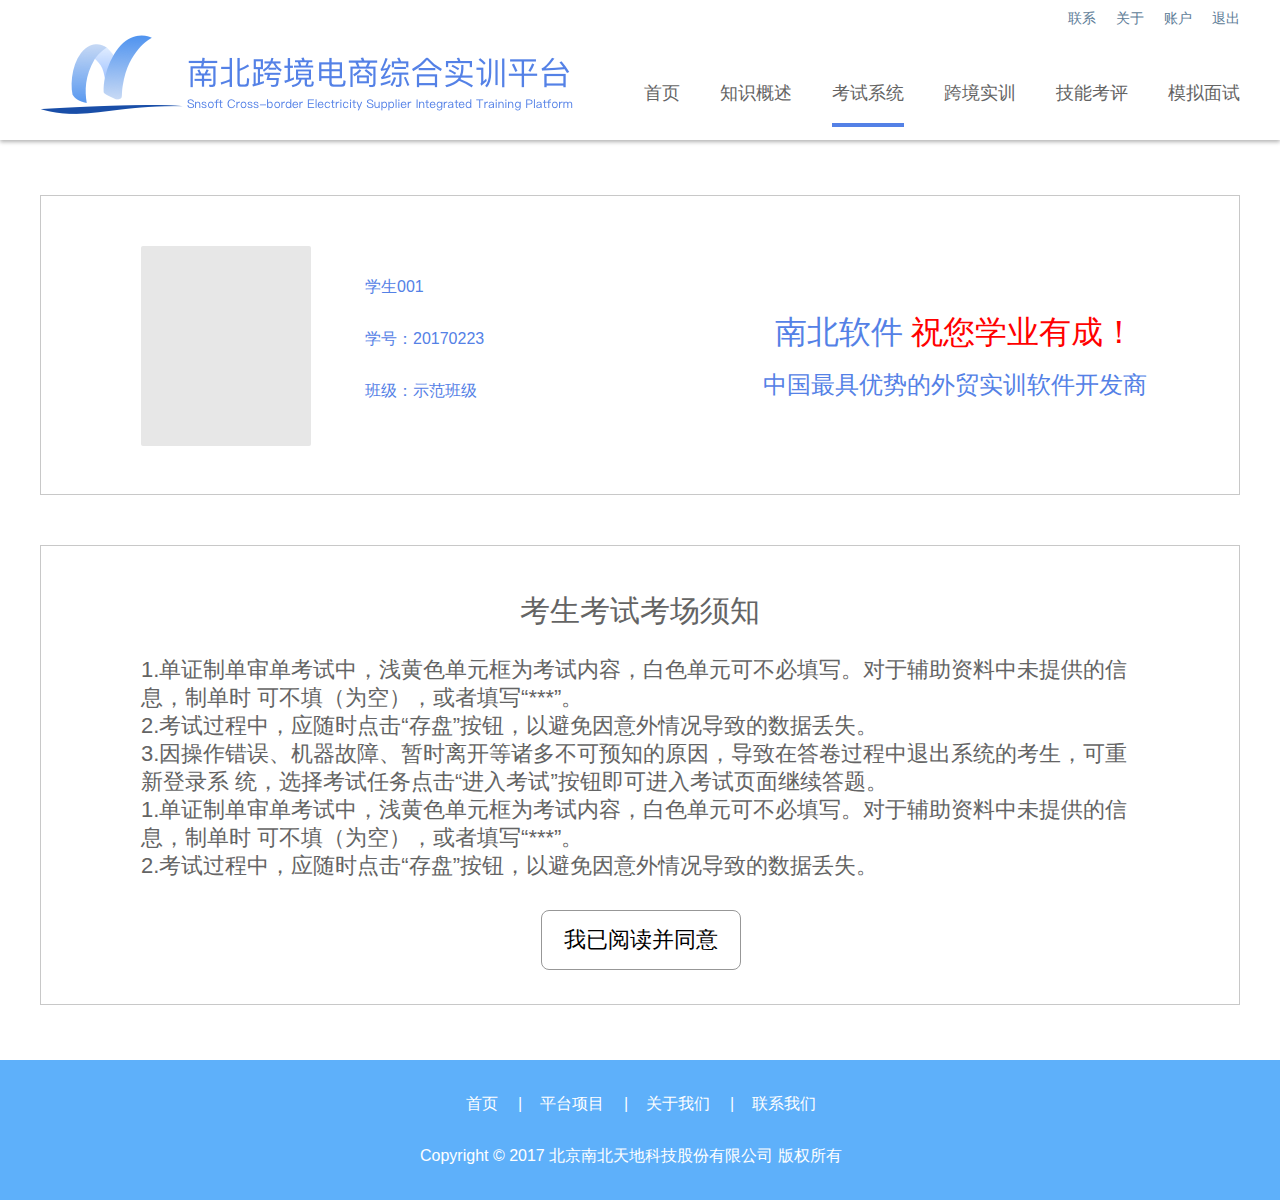
<file: html/exam.html>
<!DOCTYPE html>
<html lang="en">
<head>
    <meta charset="UTF-8">
    <meta http-equiv="X-UA-Compatible" content="IE=edge,chrome=1">
    <meta name="viewport" content="width=device-width,initial-scale=1">
    <title>考试系统-首页</title>
    <link rel="stylesheet" href="../css/reset.css">
    <link rel="stylesheet" href="../css/head_foot-com.css">
    <link rel="stylesheet" href="../css/exam.css">
    <!--[if lt IE 9]>
    <script src="../js/html5shiv.min.js"></script>
    <![endif]-->
</head>
<body>
    <header>
        <div class="header">
            <div class="logo"></div>
            <div class="hd-link">
                <ul class="hd-link1">
                    <li class="hd-link1-a"><a href="#">联系</a></li>
                    <li class="hd-link1-a"><a href="#">关于</a></li>
                    <li class="hd-link1-a"><a href="#">账户</a></li>
                    <li class="hd-link1-a"><a href="#">退出</a></li>
                </ul>
                <div style="width: 0;height: 0;clear: both"></div>
                <ul class="hd-link2">
                    <li class="hd-link1-b"><a href="#">首页</a></li>
                    <li class="hd-link1-b"><a href="#1">知识概述</a></li>
                    <li class="hd-link1-b sel"><a href="#2">考试系统</a></li>
                    <li class="hd-link1-b"><a href="#3">跨境实训</a></li>
                    <li class="hd-link1-b"><a href="#4">技能考评</a></li>
                    <li class="hd-link1-b"><a href="#5">模拟面试</a></li>
                </ul>
            </div>
        </div>
    </header>

    <div class="content">
        <div class="per-info">
            <div id="per-img">
                <!--学生照片放这里-->
            </div>
            <div id="per-name">
                <label for="">学生</label><label for="">001</label><br>
                <label for="">学号：</label><label for="">20170223</label><br>
                <label for="">班级：</label><label for="">示范班级</label>
            </div>
            <div id="per-ang">
                <label for="" class="per-ang1">南北软件 </label><label for="" class="per-ang2">祝您学业有成！</label><br>
                <label for="" class="per-ang3">中国最具优势的外贸实训软件开发商</label>
            </div>
        </div>
        
        <div class="exam-notes">
            <label for="">考生考试考场须知</label>
            <div>
                <p>
                    1.单证制单审单考试中，浅黄色单元框为考试内容，白色单元可不必填写。对于辅助资料中未提供的信息，制单时
                    可不填（为空），或者填写“***”。<br>
                    2.考试过程中，应随时点击“存盘”按钮，以避免因意外情况导致的数据丢失。<br>
                    3.因操作错误、机器故障、暂时离开等诸多不可预知的原因，导致在答卷过程中退出系统的考生，可重新登录系
                    统，选择考试任务点击“进入考试”按钮即可进入考试页面继续答题。<br>
                    1.单证制单审单考试中，浅黄色单元框为考试内容，白色单元可不必填写。对于辅助资料中未提供的信息，制单时
                    可不填（为空），或者填写“***”。<br>
                    2.考试过程中，应随时点击“存盘”按钮，以避免因意外情况导致的数据丢失。
                </p>
            </div>
            <button id="exam-beg-btn">我已阅读并同意</button>
        </div>
    </div>

    <footer>
        <div class="footer">
            <ul>
                <li><a href="">首页</a></li>
                <li class="ft-f">|</li>
                <li><a href="">平台项目</a></li>
                <li class="ft-f">|</li>
                <li><a href="">关于我们</a></li>
                <li class="ft-f">|</li>
                <li><a href="">联系我们</a></li>
            </ul>
            <label for="" class="ft-l">Copyright © 2017 北京南北天地科技股份有限公司 版权所有</label>
        </div>
    </footer>
</body>
<script src="../js/jquery-3.1.1.min.js"></script>
<script src="../js/common.js"></script>
<script>
    $(document).ready(function () {
        //导航栏链接
        $('.hd-link2').find('li:eq(1)').click(function () {
            window.location.href = 'summary.html';
        });
        $('.hd-link2').find('li:eq(3)').click(function () {
            window.location.href = 'practice.html';
        });
        $('.hd-link2').find('li:eq(4)').click(function () {
            window.location.href = 'skill.html';
        });

        $('#exam-beg-btn').click(function () {
            window.location.href = 'exam-sel.html';
        });
    });
</script>
</html>
</file>
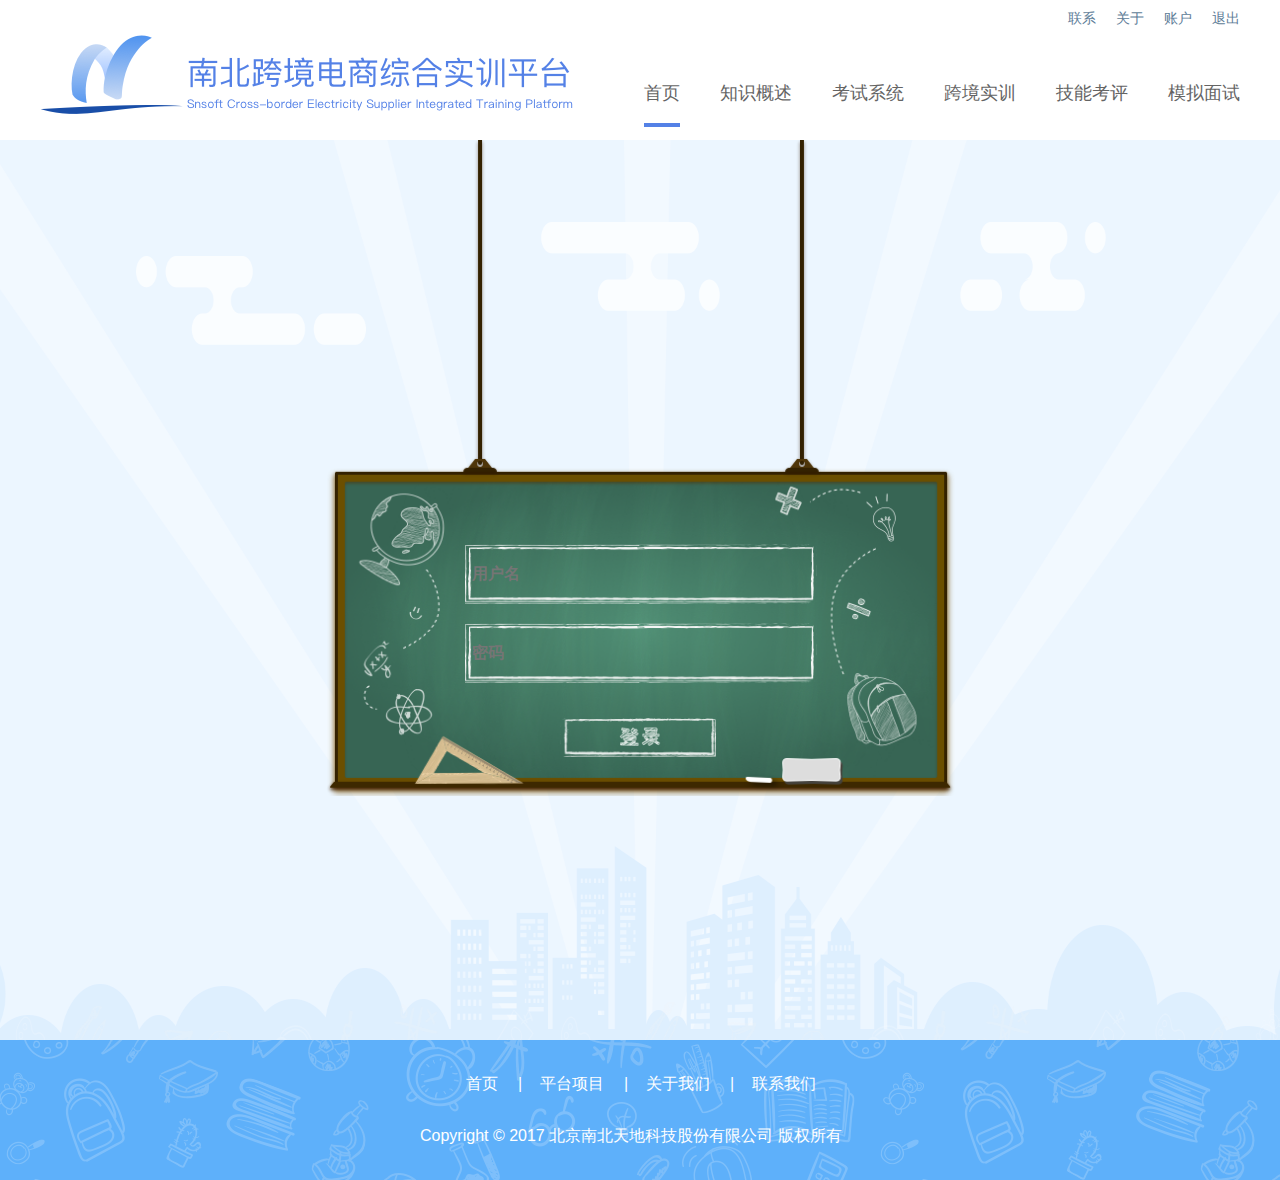
<file: html/Login.html>
<!DOCTYPE html>
<html lang="en">
<head>
    <meta charset="UTF-8">
    <meta http-equiv="X-UA-Compatible" content="IE=edge,chrome=1">
    <meta name="viewport" content="width=device-width,initial-scale=1">
    <title>Title</title>
    <link rel="stylesheet" href="../css/reset.css">
    <link rel="stylesheet" href="../css/head_foot-com.css">
    <link rel="stylesheet" href="../css/login.css">
    <!--[if lt IE 9]>
    <script src="../js/html5shiv.min.js"></script>
    <![endif]-->
</head>
<body>
    <header>
        <div class="header">
            <div class="logo"></div>
            <div class="hd-link">
                <ul class="hd-link1">
                    <li class="hd-link1-a"><a href="">联系</a></li>
                    <li class="hd-link1-a"><a href="">关于</a></li>
                    <li class="hd-link1-a"><a href="">账户</a></li>
                    <li class="hd-link1-a"><a href="">退出</a></li>
                </ul>
                <div style="width: 0;height: 0;clear: both"></div>
                <ul class="hd-link2">
                    <li class="hd-link1-b sel"><a href="#">首页</a></li>
                    <li class="hd-link1-b"><a href="">知识概述</a></li>
                    <li class="hd-link1-b"><a href="">考试系统</a></li>
                    <li class="hd-link1-b"><a href="">跨境实训</a></li>
                    <li class="hd-link1-b"><a href="">技能考评</a></li>
                    <li class="hd-link1-b"><a href="">模拟面试</a></li>
                </ul>
            </div>
        </div>
    </header>

    <nav>
        <div class="content" id="h">
            <!--<img src="../static/img/login/登录页背景.png" alt="" id="bg-img">-->
            <input type="text" value="" id="name" placeholder="用户名">
            <input type="password" id="password" placeholder="密码">
            <button id="login"><img src="../res/img/login/login-btn.png" alt=""></button>
        </div>
        <div class="load" style="display: none">
            <div class="loading1">
                <!--<img src="../static/video/dong.gif" alt="">-->
            </div>
            <label for="" class="loading2">Loading...</label>
        </div>
    </nav>

    <footer>
        <div class="footer">
            <ul>
                <li><a href="">首页</a></li>
                <li class="ft-f">|</li>
                <li><a href="">平台项目</a></li>
                <li class="ft-f">|</li>
                <li><a href="">关于我们</a></li>
                <li class="ft-f">|</li>
                <li><a href="">联系我们</a></li>
            </ul>
            <label for="" class="ft-l">Copyright © 2017 北京南北天地科技股份有限公司 版权所有</label>
        </div>
    </footer>
</body>
<script src="../js/jquery-3.1.1.min.js"></script>
<script src="../js/common.js"></script>
<script>
    $(document).ready(function () {
        $('.content').show(function () {
            $(this).slideDown(1500);
        });

        $('#login').click(function () {
            $('.content').slideUp(1000);
            $('.load').fadeIn(2000);

            //设定一段时间后跳转到首页
            setTimeout(function () {
                window.location.href = '../index.html';
            },2000);
        });
    });
</script>
</html>
</file>
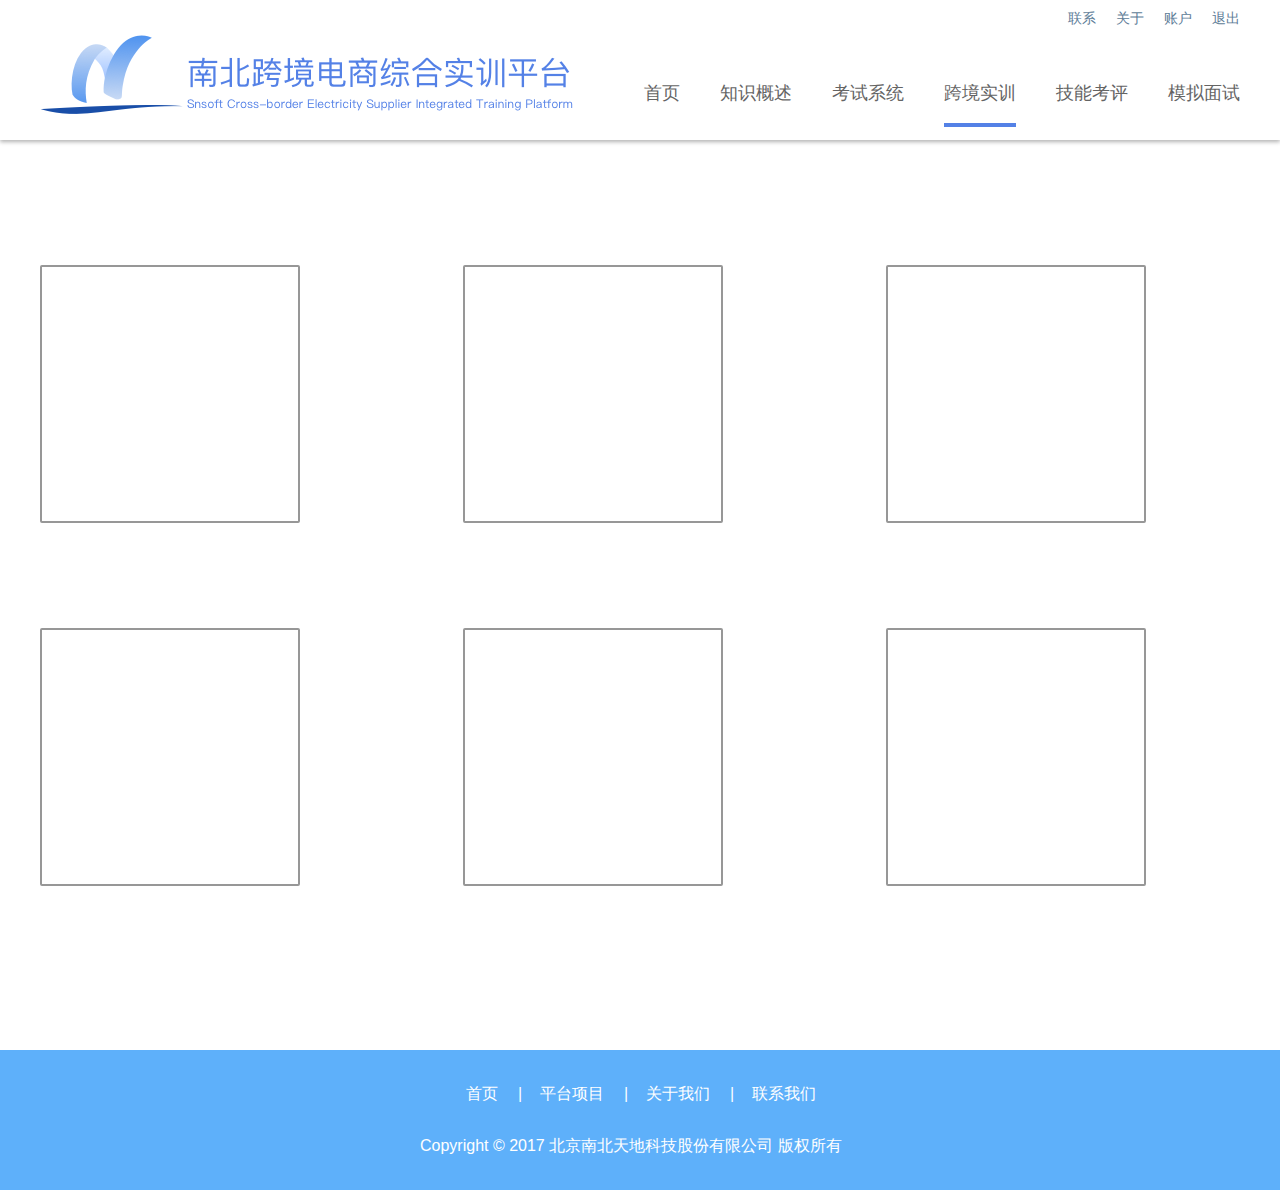
<file: html/practice.html>
<!DOCTYPE html>
<html lang="en">
<head>
    <meta charset="UTF-8">
    <meta http-equiv="X-UA-Compatible" content="IE=edge,chrome=1">
    <meta name="viewport" content="width=device-width,initial-scale=1">
    <title>跨境实训</title>
    <link rel="stylesheet" href="../css/reset.css">
    <link rel="stylesheet" href="../css/head_foot-com.css">
    <link rel="stylesheet" href="../css/practice.css">
    <!--[if lt IE 9]>
    <script src="../js/html5shiv.min.js"></script>
    <![endif]-->
</head>
<body>
    <header>
        <div class="header">
            <div class="logo"></div>
            <div class="hd-link">
                <ul class="hd-link1">
                    <li class="hd-link1-a"><a href="#">联系</a></li>
                    <li class="hd-link1-a"><a href="#">关于</a></li>
                    <li class="hd-link1-a"><a href="#">账户</a></li>
                    <li class="hd-link1-a"><a href="#">退出</a></li>
                </ul>
                <div style="width: 0;height: 0;clear: both"></div>
                <ul class="hd-link2">
                    <li class="hd-link1-b"><a href="#">首页</a></li>
                    <li class="hd-link1-b"><a href="#1">知识概述</a></li>
                    <li class="hd-link1-b"><a href="#2">考试系统</a></li>
                    <li class="hd-link1-b sel"><a href="#3">跨境实训</a></li>
                    <li class="hd-link1-b"><a href="#4">技能考评</a></li>
                    <li class="hd-link1-b"><a href="#5">模拟面试</a></li>
                </ul>
            </div>
        </div>
    </header>

    <div class="content">
        <div class="link" style="margin-left: 0"></div>
        <div class="link"></div>
        <div class="link"></div>
        <div style="width: 0;height: 0;clear: both"></div>
        <div class="link" style="margin-left: 0"></div>
        <div class="link"></div>
        <div class="link"></div>
    </div>

    <footer>
        <div class="footer">
            <ul>
                <li><a href="">首页</a></li>
                <li class="ft-f">|</li>
                <li><a href="">平台项目</a></li>
                <li class="ft-f">|</li>
                <li><a href="">关于我们</a></li>
                <li class="ft-f">|</li>
                <li><a href="">联系我们</a></li>
            </ul>
            <label for="" class="ft-l">Copyright © 2017 北京南北天地科技股份有限公司 版权所有</label>
        </div>
    </footer>
</body>
<script src="../js/jquery-3.1.1.min.js"></script>
<script src="../js/common.js"></script>
<script>
    $(document).ready(function () {
        //导航栏链接
        $('.hd-link2').find('li:eq(1)').click(function () {
            window.location.href = 'summary.html';
        });
        $('.hd-link2').find('li:eq(2)').click(function () {
            window.location.href = 'exam.html';
        });
        $('.hd-link2').find('li:eq(4)').click(function () {
            window.location.href = 'skill.html';
        });
    });
</script>
</html>
</file>
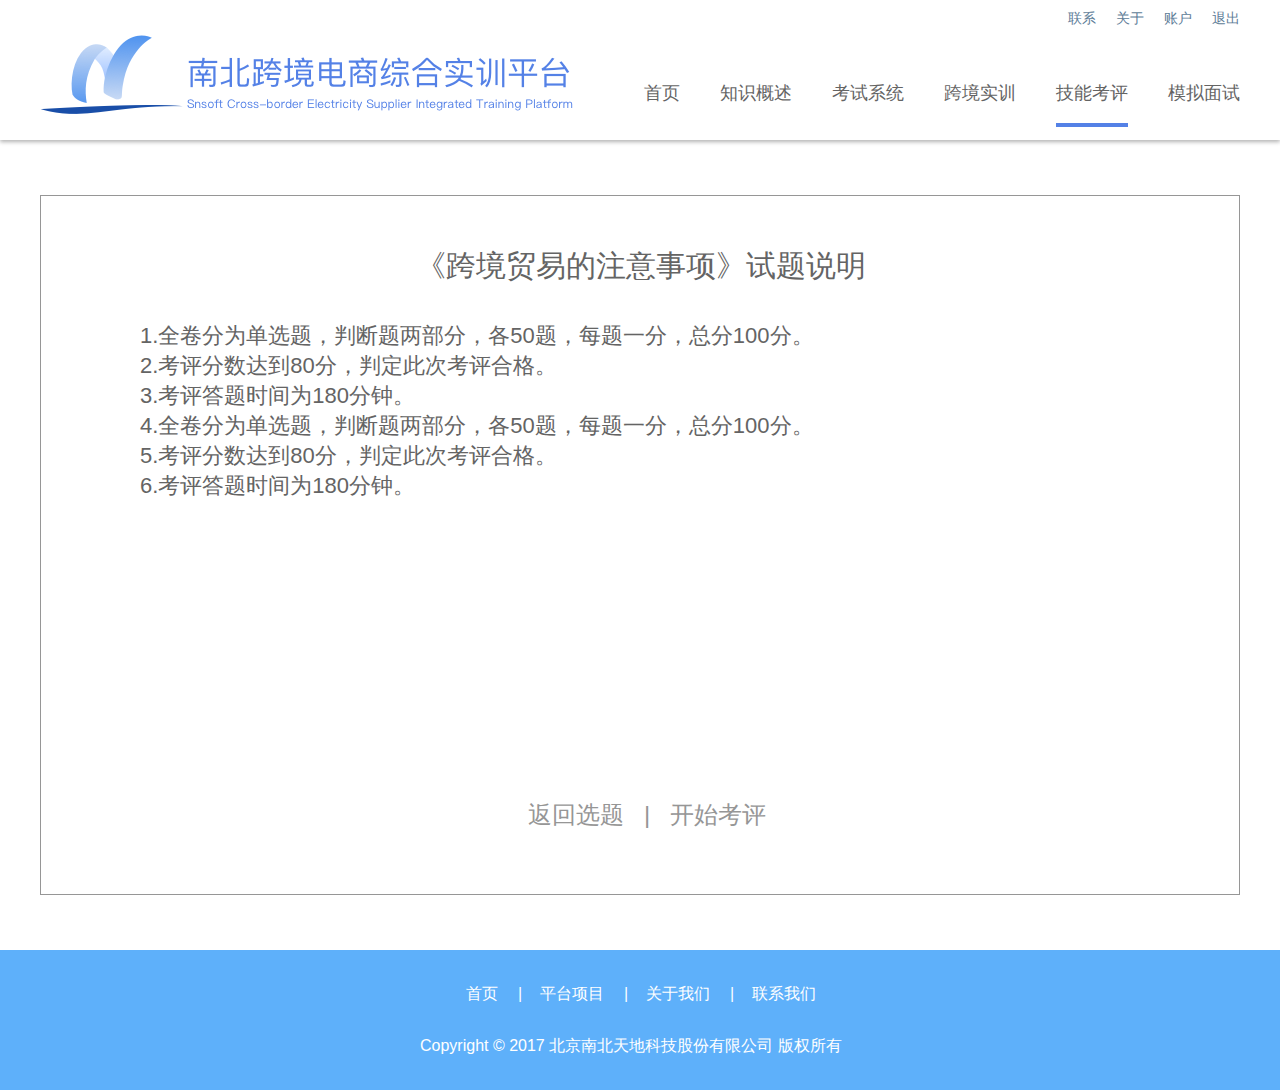
<file: html/skill-explain.html>
<!DOCTYPE html>
<html lang="en">
<head>
    <meta charset="UTF-8">
    <meta http-equiv="X-UA-Compatible" content="IE=edge,chrome=1">
    <meta name="viewport" content="width=device-width,initial-scale=1">
    <title>技能考评-说明</title>
    <link rel="stylesheet" href="../css/reset.css">
    <link rel="stylesheet" href="../css/head_foot-com.css">
    <style>
        .content{
            width: 1200px;height: 700px;
            margin: 55px auto;
            border: 1px solid #969696;
            padding-top: 55px;
        }
        .content>label{
            width: 450px;line-height: 30px;
            margin-left: 375px;
            font-family: PingFangSC-Regular;
            font-size: 30px;
            color: #646464;
        }
        .content>p{
            width: 1000px;height: 182px;
            margin: 40px auto;
            font-size: 22px;
            color: #646464;
            line-height: 30px;
        }
        .sel-turn{
            width: 264px;line-height: 24px;
            margin: 0px auto;margin-top: 300px;
            color: #969696;
        }
        .sel-turn>li{
            float: left;margin-left: 20px;
            font-size: 24px;
            cursor: pointer;
        }
        .sel-turn>li:hover{
            color: #5481E6;
        }
    </style>
    <!--[if lt IE 9]>
    <script src="../js/html5shiv.min.js"></script>
    <![endif]-->
    <script>
        window.history.forward();
    </script>
</head>
<body>
    <header>
        <div class="header">
            <div class="logo"></div>
            <div class="hd-link">
                <ul class="hd-link1">
                    <li class="hd-link1-a"><a href="#">联系</a></li>
                    <li class="hd-link1-a"><a href="#">关于</a></li>
                    <li class="hd-link1-a"><a href="#">账户</a></li>
                    <li class="hd-link1-a"><a href="#">退出</a></li>
                </ul>
                <div style="width: 0;height: 0;clear: both"></div>
                <ul class="hd-link2">
                    <li class="hd-link1-b"><a href="#">首页</a></li>
                    <li class="hd-link1-b"><a href="#1">知识概述</a></li>
                    <li class="hd-link1-b"><a href="#2">考试系统</a></li>
                    <li class="hd-link1-b"><a href="#3">跨境实训</a></li>
                    <li class="hd-link1-b sel"><a href="#4">技能考评</a></li>
                    <li class="hd-link1-b"><a href="#5">模拟面试</a></li>
                </ul>
            </div>
        </div>
    </header>

    <div class="content">
        <label>《跨境贸易的注意事项》试题说明</label>
        <p>
            1.全卷分为单选题，判断题两部分，各50题，每题一分，总分100分。<br>
            2.考评分数达到80分，判定此次考评合格。<br>
            3.考评答题时间为180分钟。<br>
            4.全卷分为单选题，判断题两部分，各50题，每题一分，总分100分。<br>
            5.考评分数达到80分，判定此次考评合格。<br>
            6.考评答题时间为180分钟。<br>
        </p>
        <ul class="sel-turn">
            <li id="href-sel">返回选题</li>
            <li>|</li>
            <li id="href-test">开始考评</li>
        </ul>
    </div>

    <footer>
        <div class="footer">
            <ul>
                <li><a href="">首页</a></li>
                <li class="ft-f">|</li>
                <li><a href="">平台项目</a></li>
                <li class="ft-f">|</li>
                <li><a href="">关于我们</a></li>
                <li class="ft-f">|</li>
                <li><a href="">联系我们</a></li>
            </ul>
            <label for="" class="ft-l">Copyright © 2017 北京南北天地科技股份有限公司 版权所有</label>
        </div>
    </footer>
</body>
<script src="../js/jquery-3.1.1.min.js"></script>
<script src="../js/common.js"></script>
<script>
    $(document).ready(function () {
        //导航栏链接
        $('.hd-link2').find('li:eq(1)').click(function () {
            window.location.href = 'summary.html';
        });
        $('.hd-link2').find('li:eq(2)').click(function () {
            window.location.href = 'exam.html';
        });
        $('.hd-link2').find('li:eq(3)').click(function () {
            window.location.href = 'practice.html';
        });
        $('.hd-link2').find('li:eq(4)').click(function () {
            window.location.href = 'skill.html';
        });

        $('#href-sel').click(function () {
            window.location.href = 'skill.html';
        });
        $('#href-test').click(function () {
            window.location.href = 'skill-test.html';
        });
    });
</script>
</html>
</file>
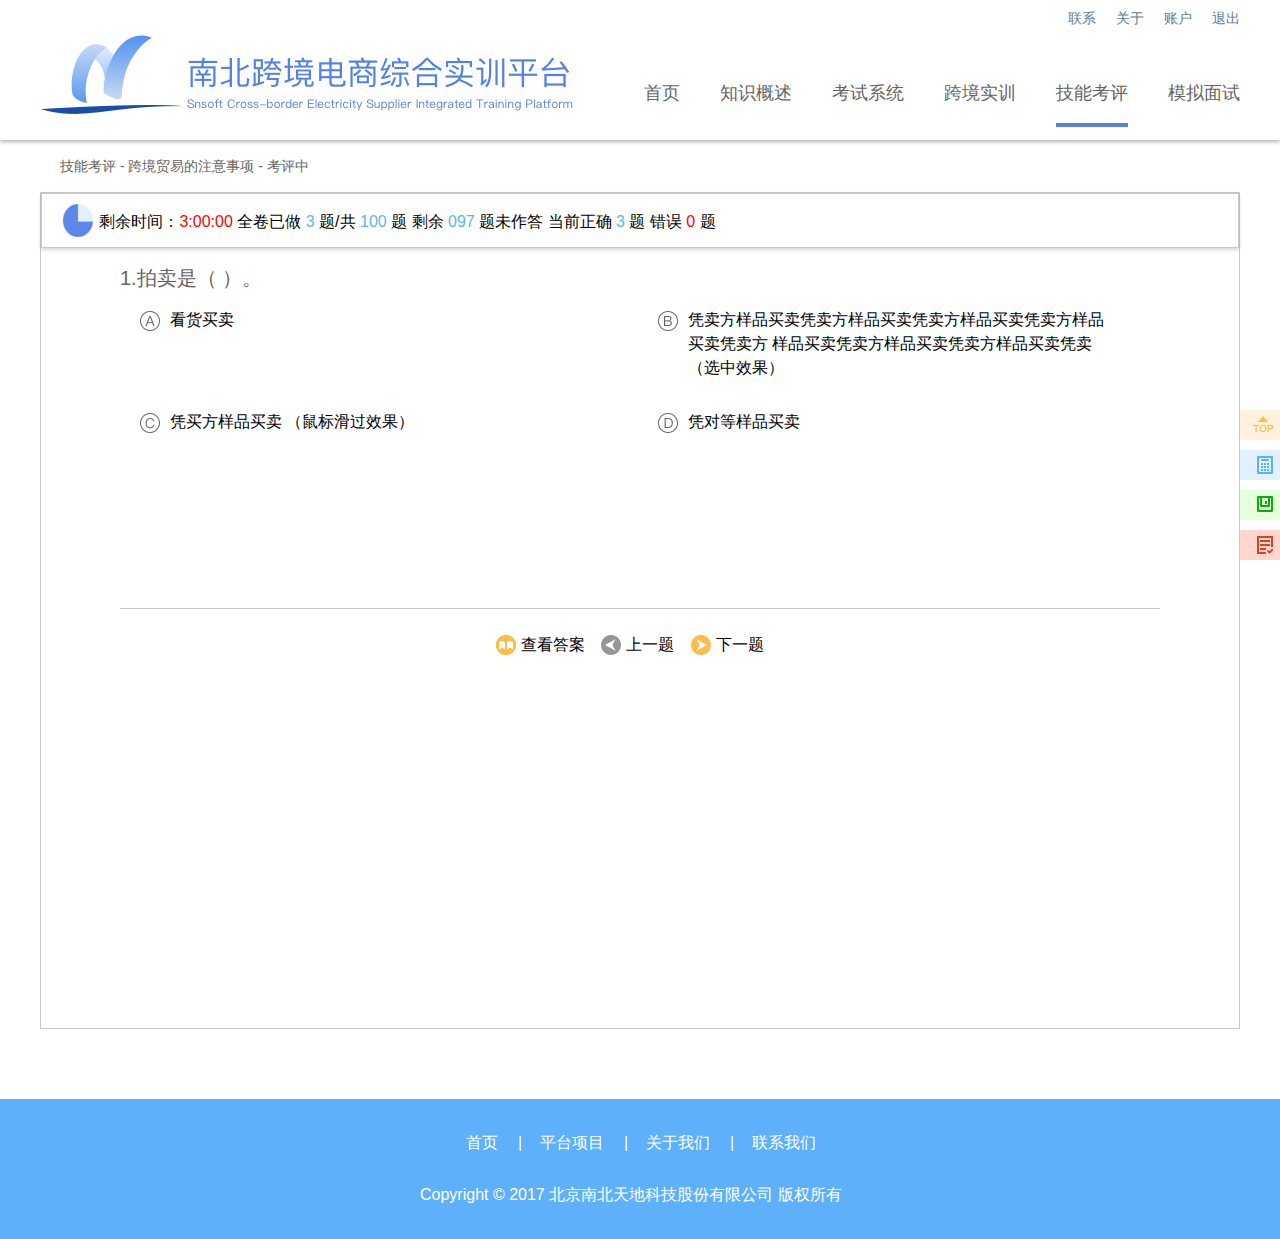
<file: html/skill-test.html>
<!DOCTYPE html>
<html lang="en">
<head>
    <meta charset="UTF-8">
    <meta http-equiv="X-UA-Compatible" content="IE=edge,chrome=1">
    <meta name="viewport" content="width=device-width,initial-scale=1">
    <title>技能考评-测试</title>
    <link rel="stylesheet" href="../css/reset.css">
    <link rel="stylesheet" href="../css/head_foot-com.css">
    <link rel="stylesheet" href="../css/skill-test.css">
    <!--[if lt IE 9]>
    <script src="../js/html5shiv.min.js"></script>
    <![endif]-->
</head>
<body>
    <header>
        <div class="header">
            <div class="logo"></div>
            <div class="hd-link">
                <ul class="hd-link1">
                    <li class="hd-link1-a"><a href="#">联系</a></li>
                    <li class="hd-link1-a"><a href="#">关于</a></li>
                    <li class="hd-link1-a"><a href="#">账户</a></li>
                    <li class="hd-link1-a"><a href="#">退出</a></li>
                </ul>
                <div style="width: 0;height: 0;clear: both"></div>
                <ul class="hd-link2">
                    <li class="hd-link1-b"><a href="#">首页</a></li>
                    <li class="hd-link1-b"><a href="#1">知识概述</a></li>
                    <li class="hd-link1-b"><a href="#2">考试系统</a></li>
                    <li class="hd-link1-b"><a href="#3">跨境实训</a></li>
                    <li class="hd-link1-b sel"><a href="#4">技能考评</a></li>
                    <li class="hd-link1-b"><a href="#5">模拟面试</a></li>
                </ul>
            </div>
        </div>
    </header>

    <div class="navigation">
        <div class="nav-hd">
            <label for="">技能考评</label><span> - </span><label for="">跨境贸易的注意事项</label><span> - </span><label for="">考评中</label>
        </div>
    </div>
    <div class="content">
        <div class="con-hd">
            <img src="../res/img/skill-test/02.png" alt="">
            <label>剩余时间：</label><span id="hour_show" class="con-hd-2">3:</span><span class="con-hd-2" id="minute_show">00:</span><span class="con-hd-2" id="second_show">00</span>
            <label for="">全卷已做</label><span class="con-hd-1"> 3 </span><label for="">题/共</label><span class="con-hd-1"> 100 </span><label for="">题 剩余</label><span class="con-hd-1"> 097 </span><label
                for="">题未作答  当前正确</label><span class="con-hd-1"> 3 </span><label for="">题 错误</label><span class="con-hd-2"> 0 </span><label
                for="">题</label>
        </div>
        <div class="con-bd">
            <ul>
                <li>
                    <label for="" class="bd-hd">1.拍卖是（   ）。</label>
                    <div style="width: 0;height: 0;clear: both"></div>
                    <div class="con-bd-sec">
                        <div class="img">
                            <img src="../res/img/skill-test/yes.png" alt="" style="display: none">
                        </div>
                        <!--<img src="../static/img/skill-test/A.png" alt="">-->
                        <label for="">看货买卖</label>
                    </div>
                    <div class="con-bd-sec">
                        <div class="img">
                            <img src="../res/img/skill-test/yes.png" alt="" style="display: none">
                        </div>
                        <!--<img src="../static/img/skill-test/B.png" alt="">-->
                        <label for="" class="" style="width: 430px">凭卖方样品买卖凭卖方样品买卖凭卖方样品买卖凭卖方样品买卖凭卖方
                            样品买卖凭卖方样品买卖凭卖方样品买卖凭卖
                        （选中效果）</label>
                    </div>
                    <div class="con-bd-sec">
                        <div class="img">
                            <img src="../res/img/skill-test/yes.png" alt="" style="display: none">
                        </div>
                        <!--<img src="../static/img/skill-test/C.png" alt="">-->
                        <label for="">凭买方样品买卖
                        （鼠标滑过效果）</label>
                    </div>
                    <div class="con-bd-sec">
                        <div class="img">
                            <img src="../res/img/skill-test/yes.png" alt="" style="display: none">
                        </div>
                        <!--<img src="../static/img/skill-test/D.png" alt="">-->
                        <label for="">凭对等样品买卖</label>
                    </div>
                </li>
                <li style="display: none">
                    <label for="" class="bd-hd">2.合同和确认书两者的法律效力，所不同的是格式和内容的繁简有所差异合同和确认书两者的法律效力，所不同的是
                        式和内容的繁简有所差异。1.合同和确认书两者具有的法律效力，所不同的是格式和内容的繁简有所差异。</label>
                    <div style="width: 0;height: 0;clear: both"></div>
                    <div class="con-bd-sec">
                        <img src="../res/img/skill-test/A.png" alt="">
                        <label for="">是</label>
                    </div>
                    <div class="con-bd-sec">
                        <img src="../res/img/skill-test/B.png" alt="">
                        <label for="">否</label>
                    </div>
                </li>
            </ul>
        </div>

        <div class="con-ft">
            <div class="btn">
                <button id="btn-answer"><img src="../res/img/skill-test/look-answer-c.png" alt="" class="btn-answer-image" id="btn-answer-img"><span>查看答案</span></button>
                <button id="btn-pre"><img src="../res/img/skill-test/pre-2.png" alt="">上一题</button>
                <button id="btn-next"><img src="../res/img/skill-test/pre.png" alt="" class="con-ft-img">下一题</button>
            </div>
            <div class="answer">
                <p>
                    答案及解析：本题考查青春期的烦恼．青春期是生理与心理急剧变化的时期．青春期，脸上长了“青春痘”，男生说话声
                    音变得沙哑了；有了“心事”不愿和大人交流，是我们成长中的正常现象，是成长烦恼，每个人都要经历；所以C符合题
                    意；A错误，是正常的生理变化；B错误，是正常的心理现象；D错误，问题存在普遍；故选 C
                </p>
            </div>
        </div>
    </div>
    <!--右侧悬浮栏-->
    <div class="fixed">
        <ul>
            <li id="to_Top">
                <div><label for="">返回</label></div>
                <img src="../res/img/skill-test/TOP.png" alt="">
            </li>
            <li>
                <div><label for="">计算器</label></div>
                <img src="../res/img/skill-test/calculator.png" alt="">
            </li>
            <li>
                <div><label for="">存盘</label></div>
                <img src="../res/img/skill-test/save.png" alt="">
            </li>
            <li>
                <div><label for="">交卷</label></div>
                <img src="../res/img/skill-test/finish.png" alt="">
            </li>
        </ul>
    </div>

    <footer>
        <div class="footer">
            <ul>
                <li><a href="">首页</a></li>
                <li class="ft-f">|</li>
                <li><a href="">平台项目</a></li>
                <li class="ft-f">|</li>
                <li><a href="">关于我们</a></li>
                <li class="ft-f">|</li>
                <li><a href="">联系我们</a></li>
            </ul>
            <label for="" class="ft-l">Copyright © 2017 北京南北天地科技股份有限公司 版权所有</label>
        </div>
    </footer>
</body>
<script src="../js/jquery-3.1.1.min.js"></script>
<script src="../js/common.js"></script>
<script>
    $(document).ready(function () {
        //导航栏链接
        $('.hd-link2').find('li:eq(1)').click(function () {
            window.location.href = 'summary.html';
        });
        $('.hd-link2').find('li:eq(2)').click(function () {
            window.location.href = 'exam.html';
        });
        $('.hd-link2').find('li:eq(3)').click(function () {
            window.location.href = 'practice.html';
        });
        $('.hd-link2').find('li:eq(4)').click(function () {
            window.location.href = 'skill.html';
        });

        //答案选择效果
        $('.con-bd ul li').find('.con-bd-sec').click(function () {
            $(this).addClass('link-sel').siblings().removeClass('link-sel');
            $(this).find('.img img').show();
            $(this).siblings().find('.img img').hide();
        });
        //答案解析效果
        $('#btn-answer').click(function () {
            var img = $(this).find('img');
            var text = $(this).find('span');
            text.text(function () {
                var s_text = $(this).text();
                if (s_text == '查看答案'){
                    $('.con-ft .answer').show();
                    img.attr('src','../res/img/skill-test/look-answer-g.png');
                    //答案对错显示
                    var answer = $('.con-bd-sec');
                    answer.eq(0).find('.img img').show().attr('src','../res/img/skill-test/right.png');
                    answer.eq(1).find('.img img').show().attr('src','../res/img/skill-test/wrong-answer.png');
                    return s_text= '关闭答案';
                }
                else{
                    $('.con-ft .answer').hide();
                    img.attr('src','../res/img/skill-test/look-answer-c.png');
                    $('.con-bd-sec').find('.img img').hide();
                    return s_text= '查看答案';
                }
            });
        });

        //右侧悬浮栏
        //位置设置
        var fixed_w = $('.content').offset().left;
        var w = $('.content').width();
        $('.fixed').css({'left':fixed_w + w + 2 + 'px'});
        $('.fixed li').mouseover(function () {
            $(this).css({'width':'110px'}).children('div').show();
        }).mouseout(function () {
            $(this).css({'width':'60px'}).children('div').hide();
        });
        //回到顶部
        $('#to_Top').click(function () {
            //var top = $('html').offsetTop;
            $('html,body').stop().animate({scrollTop: 0 },500);
        });

        //考试倒计时
        var intDiff = parseInt(10800);//倒计时总秒数量
        function timer(intDiff){
            window.setInterval(function(){
                var day=0,
                    hour=0,
                    minute=0,
                    second=0;//时间默认值
                if(intDiff > 0){
                    day = Math.floor(intDiff / (60 * 60 * 24));
                    hour = Math.floor(intDiff / (60 * 60)) - (day * 24);
                    minute = Math.floor(intDiff / 60) - (day * 24 * 60) - (hour * 60);
                    second = Math.floor(intDiff) - (day * 24 * 60 * 60) - (hour * 60 * 60) - (minute * 60);
                }
                if (minute <= 9) minute = '0' + minute;
                if (second <= 9) second = '0' + second;
                $('#hour_show').html('<s id="h"></s>'+hour+':');
                $('#minute_show').html('<s></s>'+minute+':');
                $('#second_show').html('<s></s>'+second);
                intDiff--;
            }, 1000);
        }
        $(function(){
            timer(intDiff);
        });
    });
</script>
</html>
</file>
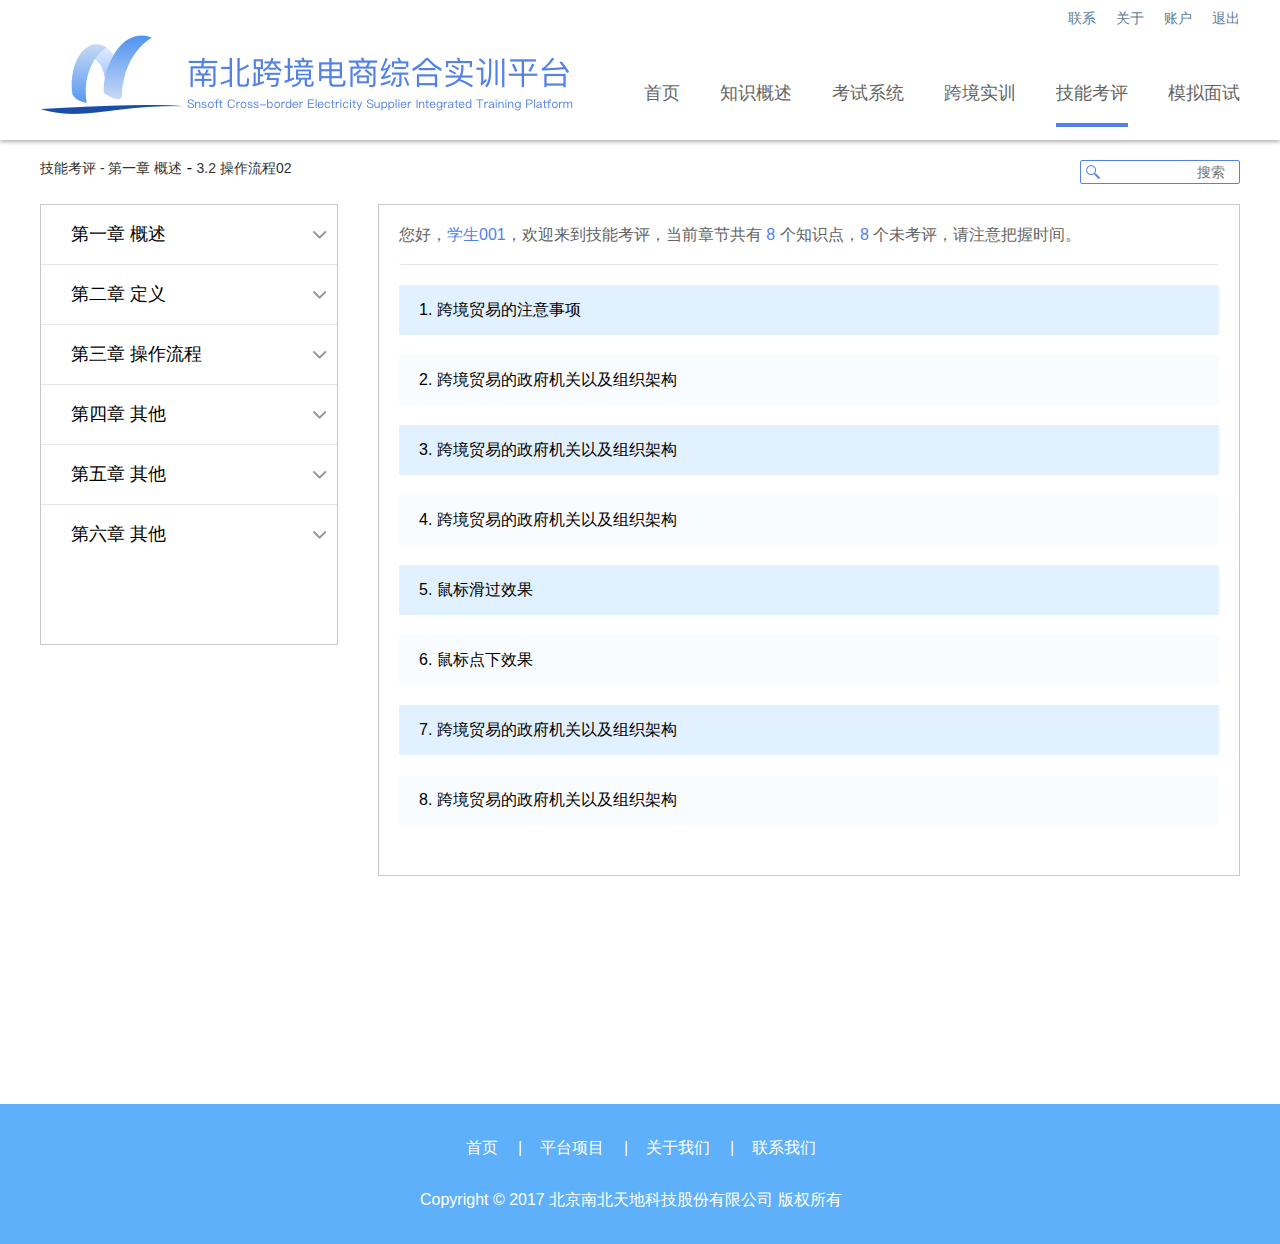
<file: html/skill.html>
<!DOCTYPE html>
<html lang="en">
<head>
    <meta charset="UTF-8">
    <meta http-equiv="X-UA-Compatible" content="IE=edge,chrome=1">
    <meta name="viewport" content="width=device-width,initial-scale=1">
    <title>技能考评-首页</title>
    <link rel="stylesheet" href="../css/reset.css">
    <link rel="stylesheet" href="../css/head_foot-com.css">
    <link rel="stylesheet" href="../css/summary.css">
    <link rel="stylesheet" href="../css/skill.css">
    <!--[if lt IE 9]>
    <script src="../js/html5shiv.min.js"></script>
    <![endif]-->
</head>
<body>
    <header>
        <div class="header">
            <div class="logo"></div>
            <div class="hd-link">
                <ul class="hd-link1">
                    <li class="hd-link1-a"><a href="#">联系</a></li>
                    <li class="hd-link1-a"><a href="#">关于</a></li>
                    <li class="hd-link1-a"><a href="#">账户</a></li>
                    <li class="hd-link1-a"><a href="#">退出</a></li>
                </ul>
                <div style="width: 0;height: 0;clear: both"></div>
                <ul class="hd-link2">
                    <li class="hd-link1-b"><a href="#">首页</a></li>
                    <li class="hd-link1-b"><a href="#1">知识概述</a></li>
                    <li class="hd-link1-b"><a href="#2">考试系统</a></li>
                    <li class="hd-link1-b"><a href="#3">跨境实训</a></li>
                    <li class="hd-link1-b sel"><a href="#4">技能考评</a></li>
                    <li class="hd-link1-b"><a href="#5">模拟面试</a></li>
                </ul>
            </div>
        </div>
    </header>

    <div class="navigation">
        <div class="nav-hd">
            <label for="">技能考评 -&nbsp;</label><label for="" id="nav-2">第一章 概述</label><span>&nbsp;-&nbsp;</span><label for="" id="nav-3">3.2 操作流程02</label>
        </div>
        <input type="search" placeholder="搜索">
    </div>
    <div class="content">
        <section>
            <div class="option" style="border-top: none">
                <label for="">第一章 概述</label><span><a href=""><img src="../res/img/summary/down.png" alt=""></a></span>
            </div>
            <div class="option-toggle" style="margin-bottom: 10px;margin-top: 10px;display: none">
                <div class="">1.1 概述01</div>
                <div>1.2 概述02</div>
                <div>1.3 概述03</div>
            </div>
            <div class="option">
                <label for="">第二章 定义</label><span><a href=""><img src="../res/img/summary/down.png" alt=""></a></span>
            </div>
            <div class="option-toggle" style="margin-bottom: 10px;margin-top: 10px;display: none">
                <div class="">2.1 概述01</div>
                <div>2.2 概述02</div>
                <div>2.3 概述03</div>
            </div>
            <div class="option">
                <label for="">第三章 操作流程</label><span><a href=""><img src="../res/img/summary/down.png" alt=""></a></span>
            </div>
            <div class="option-toggle" style="margin-bottom: 10px;margin-top: 10px;display: none">
                <div class="">3.1 操作流程01</div>
                <div>3.2 操作流程02</div>
                <div>3.3 操作流程03</div>
            </div>
            <div class="option">
                <label for="">第四章 其他</label><span><a href=""><img src="../res/img/summary/down.png" alt=""></a></span>
            </div>
            <div class="option-toggle" style="margin-bottom: 10px;margin-top: 10px;display: none">
                <div class="">4.1 概述01</div>
                <div>4.2 概述02</div>
                <div>4.3 概述03</div>
            </div>
            <div class="option">
                <label for="">第五章 其他</label><span><a href=""><img src="../res/img/summary/down.png" alt=""></a></span>
            </div>
            <div class="option-toggle" style="margin-bottom: 10px;margin-top: 10px;display: none">
                <div class="">4.1 概述01</div>
                <div>4.2 概述02</div>
                <div>4.3 概述03</div>
            </div>
            <div class="option">
                <label for="">第六章 其他</label><span><a href=""><img src="../res/img/summary/down.png" alt=""></a></span>
            </div>
        </section>

        <content>
            <div class="skill-nav-tabs">
                <span>您好，</span><label for="">学生001</label><span>，欢迎来到技能考评，当前章节共有 </span><label for="">8</label>
                <span> 个知识点，</span><label for="">8</label><span> 个未考评，请注意把握时间。</span>
            </div>
            <ul class="skill-nav">
                <li class="skill-link-sel sel-2n">1. 跨境贸易的注意事项</li>
                <li class="skill-link-sel sel-2k">2. 跨境贸易的政府机关以及组织架构</li>
                <li class="skill-link-sel sel-2n">3. 跨境贸易的政府机关以及组织架构</li>
                <li class="skill-link-sel sel-2k">4. 跨境贸易的政府机关以及组织架构</li>
                <li class="skill-link-sel sel-2n">5. 鼠标滑过效果</li>
                <li class="skill-link-sel sel-2k">6. 鼠标点下效果</li>
                <li class="skill-link-sel sel-2n">7. 跨境贸易的政府机关以及组织架构</li>
                <li class="skill-link-sel sel-2k">8. 跨境贸易的政府机关以及组织架构</li>
            </ul>  
        </content>
    </div>

    <footer>
        <div class="footer">
            <ul>
                <li><a href="">首页</a></li>
                <li class="ft-f">|</li>
                <li><a href="">平台项目</a></li>
                <li class="ft-f">|</li>
                <li><a href="">关于我们</a></li>
                <li class="ft-f">|</li>
                <li><a href="">联系我们</a></li>
            </ul>
            <label for="" class="ft-l">Copyright © 2017 北京南北天地科技股份有限公司 版权所有</label>
        </div>
    </footer>
</body>
<script src="../js/jquery-3.1.1.min.js"></script>
<script src="../js/common.js"></script>
<script>
    $(document).ready(function () {
        //导航栏链接
        $('.hd-link2').find('li:eq(1)').click(function () {
            window.location.href = 'summary.html';
        });
        $('.hd-link2').find('li:eq(2)').click(function () {
            window.location.href = 'exam.html';
        });
        $('.hd-link2').find('li:eq(3)').click(function () {
            window.location.href = 'practice.html';
        });
        //左侧手风琴折叠
        $('.option').click(function () {
            $(this).next('.option-toggle').slideDown().siblings('.option-toggle').slideUp();
            $(this).addClass('option-sel').siblings().removeClass('option-sel');
            //箭头改变
            var img = $(this).find('a>img');
            var o_img = $(this).siblings().find('a>img');
            img.attr('src','../res/img/summary/up.png');
            o_img.attr('src','../res/img/summary/down.png');
        });
        //导航栏字节改变
        $('.option-toggle').find('div').click(function () {
            var s_text = $(this).text();
            $('#nav-3').text(function () {
                return s_text;
            });
            $(this).addClass('option-tog-sel').siblings().removeClass('option-tog-sel');
            var d_text = $(this).parent().prev().find('label').text();
            $('.navigation').find('#nav-2').text(function () {
                return d_text;
            });
        });
        //技能考评首页右侧鼠标点击效果及跳转
        $('.skill-link-sel').click(function () {
            $(this).addClass('link-sel').siblings().removeClass('link-sel');
            //第一题跳转,以后依次类推
            $('.skill-nav').find('li:nth-child(1)').click(function () {
                window.location.href = 'skill-explain.html';
            });
        });
    });
</script>
</html>
</file>
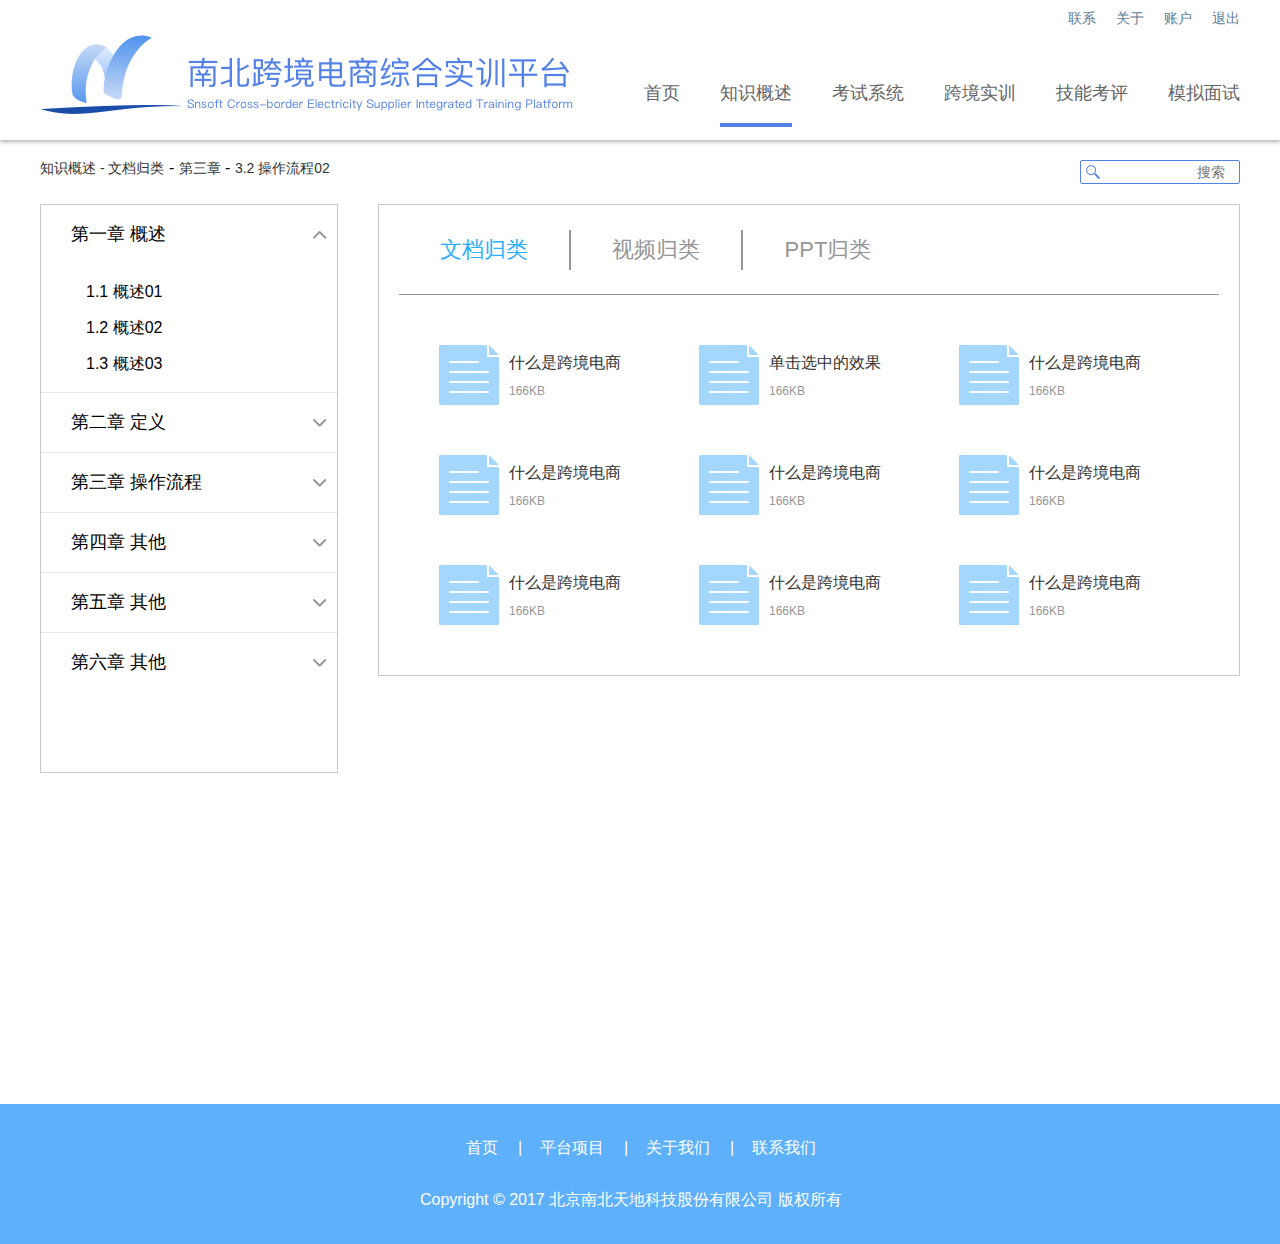
<file: html/summary.html>
<!DOCTYPE html>
<html lang="en">
<head>
    <meta charset="UTF-8">
    <meta http-equiv="X-UA-Compatible" content="IE=edge,chrome=1">
    <meta name="viewport" content="width=device-width,initial-scale=1">
    <title>知识概述</title>
    <link rel="stylesheet" href="../css/reset.css">
    <link rel="stylesheet" href="../css/head_foot-com.css">
    <link rel="stylesheet" href="../css/summary.css">
    <!--[if lt IE 9]>
    <script src="../js/html5shiv.min.js"></script>
    <![endif]-->
</head>
<body>
    <header>
        <div class="header">
            <div class="logo"></div>
            <div class="hd-link">
                <ul class="hd-link1">
                    <li class="hd-link1-a"><a href="#">联系</a></li>
                    <li class="hd-link1-a"><a href="#">关于</a></li>
                    <li class="hd-link1-a"><a href="#">账户</a></li>
                    <li class="hd-link1-a"><a href="#">退出</a></li>
                </ul>
                <div style="width: 0;height: 0;clear: both"></div>
                <ul class="hd-link2">
                    <li class="hd-link1-b"><a href="#">首页</a></li>
                    <li class="hd-link1-b sel"><a href="#1">知识概述</a></li>
                    <li class="hd-link1-b"><a href="#2">考试系统</a></li>
                    <li class="hd-link1-b"><a href="#3">跨境实训</a></li>
                    <li class="hd-link1-b"><a href="#4">技能考评</a></li>
                    <li class="hd-link1-b"><a href="#5">模拟面试</a></li>
                </ul>
            </div>
        </div>
    </header>

    <div class="navigation">
        <div class="nav-hd">
            <label for="">知识概述 -&nbsp;</label><label for="" id="nav-1">文档归类</label><span>&nbsp;-&nbsp;</span><label for="" id="nav-2">第三章</label><span>&nbsp;-&nbsp;</span><label for="" id="nav-3">3.2 操作流程02</label>
        </div>
        <input type="search" placeholder="搜索">
    </div>
    <div class="content">
        <section>
            <div class="option" style="border-top: none">
                <label for="">第一章 概述</label><span><a href=""><img src="../res/img/summary/up.png" alt=""></a></span>
            </div>
            <div class="option-toggle" style="margin-bottom: 10px;margin-top: 10px;">
                <div class="">1.1 概述01</div>
                <div>1.2 概述02</div>
                <div>1.3 概述03</div>
            </div>
            <div class="option">
                <label for="">第二章 定义</label><span><a href=""><img src="../res/img/summary/down.png" alt=""></a></span>
            </div>
            <div class="option-toggle" style="margin-bottom: 10px;margin-top: 10px;display: none">
                <div class="">2.1 概述01</div>
                <div>2.2 概述02</div>
                <div>2.3 概述03</div>
            </div>
            <div class="option">
                <label for="">第三章 操作流程</label><span><a href=""><img src="../res/img/summary/down.png" alt=""></a></span>
            </div>
            <div class="option-toggle" style="margin-bottom: 10px;margin-top: 10px;display: none">
                <div class="">3.1 操作流程01</div>
                <div>3.2 操作流程02</div>
                <div>3.3 操作流程03</div>
            </div>
            <div class="option">
                <label for="">第四章 其他</label><span><a href=""><img src="../res/img/summary/down.png" alt=""></a></span>
            </div>
            <div class="option-toggle" style="margin-bottom: 10px;margin-top: 10px;display: none">
                <div class="">4.1 概述01</div>
                <div>4.2 概述02</div>
                <div>4.3 概述03</div>
            </div>
            <div class="option">
                <label for="">第五章 其他</label><span><a href=""><img src="../res/img/summary/down.png" alt=""></a></span>
            </div>
            <div class="option-toggle" style="margin-bottom: 10px;margin-top: 10px;display: none">
                <div class="">5.1 概述01</div>
                <div>5.2 概述02</div>
                <div>5.3 概述03</div>
            </div>
            <div class="option">
                <label for="">第六章 其他</label><span><a href=""><img src="../res/img/summary/down.png" alt=""></a></span>
            </div>
        </section>
        <content>
            <div class="nav-tabs">
                <div class="tabs-hd tabs-title tabs-sel">文档归类</div>
                <div class="tabs-hd tabs-f"></div>
                <div class="tabs-hd tabs-title">视频归类</div>
                <div class="tabs-hd tabs-f"></div>
                <div class="tabs-hd tabs-title">PPT归类</div>
            </div>
            <div class="tab-content">
                <!--文档归类-->
                <div class="tab-content-know">
                    <ul>
                        <li class="link-know" style="margin-left: 0">
                            <a href=""><img src="../res/img/summary/word.png" alt=""><label
                                    for="">什么是跨境电商</label><span>166KB</span>
                            </a>
                        </li>
                        <li class="link-know">
                            <a href=""><img src="../res/img/summary/word.png" alt=""><label
                                    for="">单击选中的效果</label><span>166KB</span>
                            </a>
                        </li>
                        <li class="link-know">
                            <a href=""><img src="../res/img/summary/word.png" alt=""><label
                                    for="">什么是跨境电商</label><span>166KB</span>
                            </a>
                        </li>
                    </ul>
                    <ul>
                        <li class="link-know" style="margin-left: 0">
                            <a href=""><img src="../res/img/summary/word.png" alt=""><label
                                    for="">什么是跨境电商</label><span>166KB</span>
                            </a>
                        </li>
                        <li class="link-know">
                            <a href=""><img src="../res/img/summary/word.png" alt=""><label
                                    for="">什么是跨境电商</label><span>166KB</span>
                            </a>
                        </li>
                        <li class="link-know">
                            <a href=""><img src="../res/img/summary/word.png" alt=""><label
                                    for="">什么是跨境电商</label><span>166KB</span>
                            </a>
                        </li>
                    </ul>
                    <ul>
                        <li class="link-know" style="margin-left: 0">
                            <a href=""><img src="../res/img/summary/word.png" alt=""><label
                                    for="">什么是跨境电商</label><span>166KB</span>
                            </a>
                        </li>
                        <li class="link-know">
                            <a href=""><img src="../res/img/summary/word.png" alt=""><label
                                    for="">什么是跨境电商</label><span>166KB</span>
                            </a>
                        </li>
                        <li class="link-know">
                            <a href=""><img src="../res/img/summary/word.png" alt=""><label
                                    for="">什么是跨境电商</label><span>166KB</span>
                            </a>
                        </li>
                    </ul>
                </div>
                <!--视频归类-->
                <div class="tab-content-video">
                    <ul>
                        <li class="link-know" style="margin-left: 0">
                            <a href=""><img src="../res/img/summary/video.png" alt=""><label
                                    for="">什么是跨境电商</label><span>166KB</span>
                            </a>
                        </li>
                        <li class="link-know">
                            <a href=""><img src="../res/img/summary/video.png" alt=""><label
                                    for="">单击选中的效果</label><span>166KB</span>
                            </a>
                        </li>
                        <li class="link-know">
                            <a href=""><img src="../res/img/summary/video.png" alt=""><label
                                    for="">什么是跨境电商</label><span>166KB</span>
                            </a>
                        </li>
                    </ul>
                    <ul>
                        <li class="link-know" style="margin-left: 0">
                            <a href=""><img src="../res/img/summary/video.png" alt=""><label
                                    for="">什么是跨境电商</label><span>166KB</span>
                            </a>
                        </li>
                        <li class="link-know">
                            <a href=""><img src="../res/img/summary/video.png" alt=""><label
                                    for="">什么是跨境电商</label><span>166KB</span>
                            </a>
                        </li>
                        <li class="link-know">
                            <a href=""><img src="../res/img/summary/video.png" alt=""><label
                                    for="">什么是跨境电商</label><span>166KB</span>
                            </a>
                        </li>
                    </ul>
                    <ul>
                        <li class="link-know" style="margin-left: 0">
                            <a href=""><img src="../res/img/summary/video.png" alt=""><label
                                    for="">什么是跨境电商</label><span>166KB</span>
                            </a>
                        </li>
                        <li class="link-know">
                            <a href=""><img src="../res/img/summary/video.png" alt=""><label
                                    for="">什么是跨境电商</label><span>166KB</span>
                            </a>
                        </li>
                        <li class="link-know">
                            <a href=""><img src="../res/img/summary/video.png" alt=""><label
                                    for="">什么是跨境电商</label><span>166KB</span>
                            </a>
                        </li>
                    </ul>
                </div>
                <!--PPT归类-->
                <div class="tab-content-PPT">
                    <ul>
                        <li class="link-know" style="margin-left: 0">
                            <a href=""><img src="../res/img/summary/PPT.png" alt=""><label
                                    for="">什么是跨境电商</label><span>166KB</span>
                            </a>
                        </li>
                        <li class="link-know">
                            <a href=""><img src="../res/img/summary/PPT.png" alt=""><label
                                    for="">单击选中的效果</label><span>166KB</span>
                            </a>
                        </li>
                        <li class="link-know">
                            <a href=""><img src="../res/img/summary/PPT.png" alt=""><label
                                    for="">什么是跨境电商</label><span>166KB</span>
                            </a>
                        </li>
                    </ul>
                    <ul>
                        <li class="link-know" style="margin-left: 0">
                            <a href=""><img src="../res/img/summary/PPT.png" alt=""><label
                                    for="">什么是跨境电商</label><span>166KB</span>
                            </a>
                        </li>
                        <li class="link-know">
                            <a href=""><img src="../res/img/summary/PPT.png" alt=""><label
                                    for="">什么是跨境电商</label><span>166KB</span>
                            </a>
                        </li>
                        <li class="link-know">
                            <a href=""><img src="../res/img/summary/PPT.png" alt=""><label
                                    for="">什么是跨境电商</label><span>166KB</span>
                            </a>
                        </li>
                    </ul>
                    <ul>
                        <li class="link-know" style="margin-left: 0">
                            <a href=""><img src="../res/img/summary/PPT.png" alt=""><label
                                    for="">什么是跨境电商</label><span>166KB</span>
                            </a>
                        </li>
                        <li class="link-know">
                            <a href=""><img src="../res/img/summary/PPT.png" alt=""><label
                                    for="">什么是跨境电商</label><span>166KB</span>
                            </a>
                        </li>
                        <li class="link-know">
                            <a href=""><img src="../res/img/summary/PPT.png" alt=""><label
                                    for="">什么是跨境电商</label><span>166KB</span>
                            </a>
                        </li>
                    </ul>
                </div>
            </div>
        </content>
    </div>

    <footer>
        <div class="footer">
            <ul>
                <li><a href="">首页</a></li>
                <li class="ft-f">|</li>
                <li><a href="">平台项目</a></li>
                <li class="ft-f">|</li>
                <li><a href="">关于我们</a></li>
                <li class="ft-f">|</li>
                <li><a href="">联系我们</a></li>
            </ul>
            <label for="" class="ft-l">Copyright © 2017 北京南北天地科技股份有限公司 版权所有</label>
        </div>
    </footer>
</body>
<script src="../js/jquery-3.1.1.min.js"></script>
<script src="../js/common.js"></script>
<script>
    $(document).ready(function () {
        //导航栏链接
        $('.hd-link2').find('li:eq(2)').click(function () {
            window.location.href = 'exam.html';
        });
        $('.hd-link2').find('li:eq(3)').click(function () {
            window.location.href = 'practice.html';
        });
        $('.hd-link2').find('li:eq(4)').click(function () {
            window.location.href = 'skill.html';
        });
        //左侧手风琴折叠
        $('.option').click(function () {
            $(this).next('.option-toggle').slideDown().siblings('.option-toggle').slideUp();
            $(this).addClass('option-sel').siblings().removeClass('option-sel');
            //箭头改变
            var img = $(this).find('a>img');
            var o_img = $(this).siblings().find('a>img');
            img.attr('src','../res/img/summary/up.png');
            o_img.attr('src','../res/img/summary/down.png');
        });
        //导航栏字节改变
        $('.option-toggle').find('div').click(function () {
            var s_text = $(this).text();
            $('#nav-3').text(function () {
                return s_text;
            });
            $(this).addClass('option-tog-sel').siblings().removeClass('option-tog-sel');

            var d_text = $(this).parent().prev().find('label').text();
            $('.navigation').find('#nav-2').text(function () {
                return d_text;
            });
        });
        //    右侧选项卡
        $('content .nav-tabs').find('.tabs-title').click(function () {
            $(this).addClass('tabs-sel').siblings().removeClass('tabs-sel');

            var s_text = $(this).text();
            $('.navigation').find('#nav-1').text(function () {
                return s_text;
            });
        });
        $('.tabs-title').on('click',function () {
            var s = $(this).index()/2;
            var d = $('.tab-content').children();
            d.each(function (i) {
                d.eq(s).show().siblings().hide();
            });
        });
    });
</script>
</html>
</file>
<file: css/head_foot-com.css>
header{
    width: 100%;height: 140px;
    background: #FFFFFF;
    box-shadow: 0 2px 4px 0 rgba(0,0,0,0.30);
    z-index: 1;
}
header>.header{
    width: 1200px;height: 140px;
    margin: 0 auto;
    overflow: hidden;
}
/*logo*/
header>.header>.logo{
    width: 533px;height: 79px;
    background-image: url("../res/img/LOGO.png");
    background-size: 100%;
    margin-top: 35px;
    float: left;
}

/*右侧导航栏*/
header>.header>.hd-link{
    float: right;
    margin-top: 45px;
}
header>.header>.hd-link>.hd-link1{
    color: #5D7C97;
    line-height: 16px;
    float: right;
    position: relative;top: -35px;
    cursor: pointer;
}
header>.header>.hd-link>.hd-link1>.hd-link1-a{
    float: left;
    margin-left: 20px;
}
header>.header>.hd-link>.hd-link1>.hd-link1-a>a{
    font-size: 14px;
}
header>.header>.hd-link>.hd-link2{
    font-size: 22px;
    color: #646464;
    line-height: 18px;
    float: left;
    margin-top: 23px;
}
header>.header>.hd-link>.hd-link2>.hd-link1-b{
    height: 43px;
    float: left;
    margin-left: 40px;
}
header>.header>.hd-link>.hd-link2>.hd-link1-b>a{width: 100%;height: 100%;font-size: 18px;font-weight: 200 }
.sel{ border-bottom: 4px solid #5481E6;}
/*header>.header>.hd-link>.hd-link2>.hd-link1-b[class~='sel']{ border-bottom: 4px solid #5481E6;}*/
header>.header>.hd-link>.hd-link2>.hd-link1-b:hover{
    color: #5481E6;
    border-bottom: 4px solid #5481E6;
}

/*右侧悬浮栏设置*/
.fixed{
    width: 110px;height: 150px;
    position: fixed;
    top: 400px;
}
.fixed>ul>li{
    width: 60px;
    height: 30px;
    margin-top: 10px;
}
.fixed>ul>li:first-child{
    background-image: url("../res/img/skill-test/orange-lb.png");
    background-position: right;
    color: #FFBC49;
}
.fixed>ul>li:nth-child(2){
    background-image: url("../res/img/skill-test/blue-lb.png");
    background-position: right;
    color: #5E80FA;
}
.fixed>ul>li:nth-child(3){
    background-image: url("../res/img/skill-test/green-lb.png");
    background-position: right;
    color: #0CAD10;
}
.fixed>ul>li:nth-child(4){
    background-image: url("../res/img/skill-test/red-lb.png");
    background-position: right;
    color: #D74425  ;
}
.fixed>ul>li div{
    width: 50px;
    display: none;
}
.fixed>ul>li label{
    float: left;
    position: relative;
    top: 6px;left: 10px;
}
.fixed>ul>li img{
    display: inline-block;
    float: right;
    position: relative;
    top:6px;right: 27px;
}

/*底部*/
footer{
    width: 100%;height: 140px;
    background: #5EB0FA;
    color: #FFFFFF;
}
footer>.footer{
    width: 750px;height: 140px;
    margin: 0 auto ;
}
footer>.footer>ul{
    width: 390px;
    margin: 0 auto;
    overflow: hidden;
    padding: 35px 1px;
}
footer>.footer>ul>li{
    width: auto;line-height: 18px;
    float: left;
    margin-left: 20px;
}
footer>.footer>ul>.ft-f{
    width: 2px;height: 16px;
}
footer>.footer>.ft-l{
    width: 429px;
    margin-left: 155px;
    margin-bottom: 30px;
}
</file>
<file: css/index.css>
nav{
    width: 100%;height: auto;
    z-index: -1;
    margin-top: 1px;
    margin-bottom: 20px;
}
.hd-link1-a{
    font-size: 14px;
}
/*平台、关于，联系居中*/
.con-center{width: 1200px;margin: 0 auto}
.pla-pro{
    width: 140px;line-height: 26px;
    margin: 0 auto;
    display: inline-block;
    text-align: center;
    font-size: 26px;
    color: #323232;
    margin-left: 530px;
}
/*图片*/
nav>.content1{
    width: 100%;height: 500px;
    z-index: -10;
    /*background-image: url("../img/index/banner.png");*/
    /*background-size: 100% 500px;*/
    /*background-position: center;*/
}
nav>.content1>img{max-width: 100%;}
/*平台项目*/
nav>.content2{
    width: 1200px;height: 380px;
    margin: 0 auto;
    background: transparent;
}
nav>.content2>ul{
    width: 1200px;height: auto;
    margin: 0 auto;
    overflow: hidden;
    margin-top: 50px;
}
nav>.content2>ul>li{
    width: 90px;height: 176px;
    float: left;margin-left: 186px;
    border-radius: 4px;
}
nav>.content2>ul>li:hover{border-bottom: 4px solid #81A4F4;}
nav>.content2>ul>li label{
    margin-left: 5px;
    margin-top: 24px;
    font-size: 20px;
    color: #5481E6;
    line-height: 20px;
}
/*关于*/
nav>.content3{
    width: 100%;height: 680px;
    background-image: url("../res/img/index/bg.png");
    background-size: 100% 680px;
    overflow: hidden;
}
nav>.content3>.con-4{
    width: 1200px;height: 480px;
    margin: 0 auto;
    margin-top: 50px;
}
nav>.content3>.con-4>.con-hd{
    width: 550px;height: 480px;
    float: left;
}
nav>.content3>.con-4>.con-hd .div-p{width: 450px;height: 110px;margin-top: 60px;margin-left: 50px}
nav>.content3>.con-4>.con-hd button{
    margin-left: 240px;
    width: 76px;height: 28px;
    display: inline-block;
    text-align: center;
    background: transparent;
    border: 1px solid #323232;
    border-radius: 4px;
    cursor: pointer;
}

/*联系我们*/
nav>.content4{
    width: 100%;height: 740px;
    background: transparent;
}
nav>.content4>ul{
    width: 1200px;height: 150px;
    margin: 0 auto;
    background: transparent;
    overflow: hidden;
    margin-top: 50px;
}
nav>.content4>ul>li{
    width: 400px;height: 100px;
    float: left;
}
nav>.content4>ul>li label{
    font-size: 14px;
    color: #323232;
    line-height: 14px;
}
#contact-img1{
    width: 40px;height: 57px;
    display: block;margin: 0 auto;
}
#contact-img2{
    width: 53px;height: 38px;
    display: block;margin: 10px auto;
}
#contact-img3{
    width: 50px;height: 50px;
    display: block;margin: 0 auto;
    margin-top: 10px;
}

nav>.content4>form{
    width: 1200px;height: 360px;
    display: block;
    margin: 0 auto;
}
nav>.content4>form>span{
    margin-left: 570px;
    font-size: 18px;
    color: #323232;
    line-height: 18px;
}
nav>.content4>form>input,nav>.content4>form>textarea{
    border: 1px solid #5481E6;
    border-radius: 2px;
    margin-top: 20px;
}
nav>.content4>form>input{
    width: 500px;height: 55px;
    padding-left: 20px;
}
nav>.content4>form>textarea{
    width: 1200px;
    padding-left: 20px;padding-top: 20px;
    -ms-overflow-y: hidden;
}
nav>.content4>form>textarea::-webkit-input-placeholder,
nav>.content4>form>textarea:-ms-input-placeholder,
nav>.content4>form>textarea::-moz-placeholder{
    color: #323232;
}
nav>.content4>form>button{
    width: 200px;height: 60px;
    display: block;
    margin: 20px auto;
    background: #5481E6;
    border-radius: 4px;
    border: 0;
    color: #FFFFFF;
    cursor: pointer;
}
</file>
<file: 南北教学实训/css/head_foot-com.css>
header{
    width: 100%;height: 140px;
    background: #FFFFFF;
    box-shadow: 0 2px 4px 0 rgba(0,0,0,0.30);
    z-index: 1;
}
header>.header{
    width: 1200px;height: 140px;
    margin: 0 auto;
    overflow: hidden;
}
/*logo*/
header>.header>.logo{
    width: 533px;height: 79px;
    background-image: url("../res/img/LOGO.png");
    background-size: 100%;
    margin-top: 35px;
    float: left;
}

/*右侧导航栏*/
header>.header>.hd-link{
    float: right;
    margin-top: 45px;
}
header>.header>.hd-link>.hd-link1{
    color: #5D7C97;
    line-height: 16px;
    float: right;
    position: relative;top: -35px;
    cursor: pointer;
}
header>.header>.hd-link>.hd-link1>.hd-link1-a{
    float: left;
    margin-left: 20px;
}
header>.header>.hd-link>.hd-link1>.hd-link1-a>a{
    font-size: 14px;
}
header>.header>.hd-link>.hd-link2{
    font-size: 22px;
    color: #646464;
    line-height: 18px;
    float: left;
    margin-top: 23px;
}
header>.header>.hd-link>.hd-link2>.hd-link1-b{
    height: 43px;
    float: left;
    margin-left: 40px;
}
header>.header>.hd-link>.hd-link2>.hd-link1-b>a{width: 100%;height: 100%;font-size: 18px;font-weight: 200 }
.sel{ border-bottom: 4px solid #5481E6;}
/*header>.header>.hd-link>.hd-link2>.hd-link1-b[class~='sel']{ border-bottom: 4px solid #5481E6;}*/
header>.header>.hd-link>.hd-link2>.hd-link1-b:hover{
    color: #5481E6;
    border-bottom: 4px solid #5481E6;
}

/*右侧悬浮栏设置*/
.fixed{
    width: 110px;height: 150px;
    position: fixed;
    top: 400px;
}
.fixed>ul>li{
    width: 60px;
    height: 30px;
    margin-top: 10px;
}
.fixed>ul>li:first-child{
    background-image: url("../res/img/skill-test/orange-lb.png");
    background-position: right;
    color: #FFBC49;
}
.fixed>ul>li:nth-child(2){
    background-image: url("../res/img/skill-test/blue-lb.png");
    background-position: right;
    color: #5E80FA;
}
.fixed>ul>li:nth-child(3){
    background-image: url("../res/img/skill-test/green-lb.png");
    background-position: right;
    color: #0CAD10;
}
.fixed>ul>li:nth-child(4){
    background-image: url("../res/img/skill-test/red-lb.png");
    background-position: right;
    color: #D74425  ;
}
.fixed>ul>li div{
    width: 50px;
    display: none;
}
.fixed>ul>li label{
    float: left;
    position: relative;
    top: 6px;left: 10px;
}
.fixed>ul>li img{
    display: inline-block;
    float: right;
    position: relative;
    top:6px;right: 27px;
}

/*底部*/
footer{
    width: 100%;height: 140px;
    background: #5EB0FA;
    color: #FFFFFF;
}
footer>.footer{
    width: 750px;height: 140px;
    margin: 0 auto ;
}
footer>.footer>ul{
    width: 390px;
    margin: 0 auto;
    overflow: hidden;
    padding: 35px 1px;
}
footer>.footer>ul>li{
    width: auto;line-height: 18px;
    float: left;
    margin-left: 20px;
}
footer>.footer>ul>.ft-f{
    width: 2px;height: 16px;
}
footer>.footer>.ft-l{
    width: 429px;
    margin-left: 155px;
    margin-bottom: 30px;
}
</file>
<file: 南北教学实训/css/index.css>
nav{
    width: 100%;height: auto;
    z-index: -1;
    margin-top: 1px;
    margin-bottom: 20px;
}
.hd-link1-a{
    font-size: 14px;
}
/*平台、关于，联系居中*/
.con-center{width: 1200px;margin: 0 auto}
.pla-pro{
    width: 140px;line-height: 26px;
    margin: 0 auto;
    display: inline-block;
    text-align: center;
    font-size: 26px;
    color: #323232;
    margin-left: 530px;
}
/*图片*/
nav>.content1{
    width: 100%;height: 500px;
    z-index: -10;
    /*background-image: url("../img/index/banner.png");*/
    /*background-size: 100% 500px;*/
    /*background-position: center;*/
}
nav>.content1>img{max-width: 100%;}
/*平台项目*/
nav>.content2{
    width: 1200px;height: 380px;
    margin: 0 auto;
    background: transparent;
}
nav>.content2>ul{
    width: 1200px;height: auto;
    margin: 0 auto;
    overflow: hidden;
    margin-top: 50px;
}
nav>.content2>ul>li{
    width: 90px;height: 176px;
    float: left;margin-left: 186px;
    border-radius: 4px;
}
nav>.content2>ul>li:hover{border-bottom: 4px solid #81A4F4;}
nav>.content2>ul>li label{
    margin-left: 5px;
    margin-top: 24px;
    font-size: 20px;
    color: #5481E6;
    line-height: 20px;
}
/*关于*/
nav>.content3{
    width: 100%;height: 680px;
    background-image: url("../res/img/index/bg.png");
    background-size: 100% 680px;
    overflow: hidden;
}
nav>.content3>.con-4{
    width: 1200px;height: 480px;
    margin: 0 auto;
    margin-top: 50px;
}
nav>.content3>.con-4>.con-hd{
    width: 550px;height: 480px;
    float: left;
}
nav>.content3>.con-4>.con-hd .div-p{width: 450px;height: 110px;margin-top: 60px;margin-left: 50px}
nav>.content3>.con-4>.con-hd button{
    margin-left: 240px;
    width: 76px;height: 28px;
    display: inline-block;
    text-align: center;
    background: transparent;
    border: 1px solid #323232;
    border-radius: 4px;
    cursor: pointer;
}

/*联系我们*/
nav>.content4{
    width: 100%;height: 740px;
    background: transparent;
}
nav>.content4>ul{
    width: 1200px;height: 150px;
    margin: 0 auto;
    background: transparent;
    overflow: hidden;
    margin-top: 50px;
}
nav>.content4>ul>li{
    width: 400px;height: 100px;
    float: left;
}
nav>.content4>ul>li label{
    font-size: 14px;
    color: #323232;
    line-height: 14px;
}
#contact-img1{
    width: 40px;height: 57px;
    display: block;margin: 0 auto;
}
#contact-img2{
    width: 53px;height: 38px;
    display: block;margin: 10px auto;
}
#contact-img3{
    width: 50px;height: 50px;
    display: block;margin: 0 auto;
    margin-top: 10px;
}

nav>.content4>form{
    width: 1200px;height: 360px;
    display: block;
    margin: 0 auto;
}
nav>.content4>form>span{
    margin-left: 570px;
    font-size: 18px;
    color: #323232;
    line-height: 18px;
}
nav>.content4>form>input,nav>.content4>form>textarea{
    border: 1px solid #5481E6;
    border-radius: 2px;
    margin-top: 20px;
}
nav>.content4>form>input{
    width: 500px;height: 55px;
    padding-left: 20px;
}
nav>.content4>form>textarea{
    width: 1200px;
    padding-left: 20px;padding-top: 20px;
    -ms-overflow-y: hidden;
}
nav>.content4>form>textarea::-webkit-input-placeholder,
nav>.content4>form>textarea:-ms-input-placeholder,
nav>.content4>form>textarea::-moz-placeholder{
    color: #323232;
}
nav>.content4>form>button{
    width: 200px;height: 60px;
    display: block;
    margin: 20px auto;
    background: #5481E6;
    border-radius: 4px;
    border: 0;
    color: #FFFFFF;
    cursor: pointer;
}
</file>
<file: css/company-about-contact.css>
.content{
    width: 1200px;min-height: 1080px;
    margin: 0 auto;
}

.content>.navigation{
    width: 201px;line-height: 56px;

    color: #323232;
}
.content>.navigation>label,
.content>.navigation>span{
    font-size: 14px;
}
.content>.tab{
    width: 298px;height: 600px;
    padding-left: 20px;padding-right: 20px;
    background: #FFFFFF;
    border: 1px solid #C8C8C8;
    float: left;
}
.content>.tab>.option{
    width: 260px;line-height: 58px;
    border-top: 1px solid #E6E6E6;
    padding-left: 10px;
    font-size: 18px;
    color: #666666;
}
.content>.tab>.option:hover{ color: #5481E6;cursor: pointer}
/*选中效果*/
.content>.tab>.op-sel{
    color: #5481E6;
}
.content-right{
    width: 860px;height: auto;
    float: right;
    padding-left: 30px;padding-top: 10px;padding-bottom: 20px;
    background: #FFFFFF;
    border: 1px solid #C8C8C8;
    font-size: 16px;
    color: #646464;
    line-height: 16px;
}
.content-right .con-hd{
    width: 820px;line-height: 42px;
    border-bottom: 1px solid #969696;
}
.content-right .con-hd>label{
    font-size: 22px;
    color: #646464;
    line-height: 22px;
    font-weight: bold;
}
.content-right .con-hd>span{
    margin-left: 10px;font-size: 14px;
}

.content-right .con-bd{
    width: 780px;height: 520px;
    margin-top: 21px;
    line-height: 22px;
    text-align: justify;
}
.con-ft{
    margin-top: 20px;
}
.con-ft>label{
    font-size: 18px;
    color: #646464;
    line-height: 18px;
    font-weight: bold;
}
.con-ft>p{
    margin-top: 10px;
}


.com{display: block}
.about{display: none}
.con{ display: none}
</file>
<file: css/exam-sel.css>
.content{
    width: 1200px;height: auto;
    margin: 0% auto;
}
/*试题导航栏设置*/
.content>.nav{
    width: 100%;
    line-height: 56px;
}
.content>.nav>label{
    font-size: 14px;
}
/*试题内容设置*/
.content>.con{
    width: 1200px;height: 750px;
    padding: 20px 20px;
    background: #FFFFFF;
    border: 1px solid #C8C8C8;
    margin-bottom: 50px;
}
.content>.con>label,.content>.con>span{
    font-size: 18px;
    color: #646464;
    line-height: 26px;
}
.content>.con>span{color: #5481E6;cursor: pointer}
.con-test{
    width: 100%;line-height: 66px;
    border-top: 1px solid #C8C8C8;
    font-size: 20px;
    color: #646464;
}
.con-test>div{
    width: 300px;margin-left: 50px;
    display: inline-block;
}
.con-test>button{
    width: 80px;line-height: 28px;
    text-align: center;
    font-size: 12px;
}
.con-btn-per1{
    border: 1px solid #969696;
    border-radius: 4px;
    color: mediumseagreen;
    margin-left: 60px;
}
.con-btn-per2{
    border: 1px solid #969696;
    border-radius: 4px;
    color: #FF5353;
    margin-left: 60px;
}
.con-test>label{
    margin-left:217px;
}
.con-btn-test{
    border: 1px solid #ADEBFF;
    border-radius: 4px;
    margin-left: 233px;
    color: #ADEBFF;
}
.con-btn-grade{
    border: 1px solid #969696;
    border-radius: 4px;
    color: #969696;
    margin-left: 233px;
}
/*底部翻页设置*/
.con-ft{
    width: 230px;line-height: 20px;
    margin: 0% auto;
    font-size: 16px;color: #969696;
    position: relative;top: 370px;
}
.con-ft>.con-ft-btn,.con-ft>u,.con-ft>ul>li{
    float: left;
}
.con-ft>ul>li{
    margin-left: 10px;margin-top: 2px;
    cursor: default;
}
.con-ft>ul>li:hover{
    color: #5EB0FA;
}
/*选中或者当前页样式*/
.ft-link-sel{
    color: #5EB0FA;
}
</file>
<file: css/exam-test.css>
.content{
    width: 1080px;min-height: 700px;
    margin: 0% auto;
}
.content>.nav{
    width: 100%;
    line-height: 56px;
}
.content>.nav>label{
    font-size: 14px;
}
.content>.con{
    width: 100%;height: auto;
    background: #FFFFFF;
    border: 1px solid #C8C8C8;
    margin-bottom: 50px;
    padding-bottom: 10px;
}
.content .con-nav{
    width: 100%;
    line-height: 56px;
    padding-left: 20px;
    background: #FFFFFF;
    border: 1px solid #C8C8C8;
    box-shadow: 0 2px 4px 0 rgba(50,50,50,0.20);
}
.content .con-nav img{
    position: relative;top: 10px;
}
.content .con-nav span{
    color: red;
}
.content .con-nav .sp-l{
    color: #5481E6;
}
/*考试题目和头部设置*/
.con-hd{
    width: 100%;height: auto;
    margin: 0% auto;
}
.con-hd>.con-hd-title{
    width: auto;height: auto;
    margin: 0% auto;
}
.con-hd label{
    font-size: 36px;
    font-weight: bold;
    color: #646464;
    line-height: 36px;
    display: inline-block;
    margin-top: 50px;margin-left: 340px;
}
.con-hd-text{
    width: 900px;height: 100px;
    margin: 20px auto ;
    border: 1px solid #979797;
    padding: 20px 20px;
}
.con-hd-text p{
    font-size: 18px;
    color: #646464;
    line-height: 28px;
}

/*考试考题设置*/
.con-bd{
    width: 970px;
    margin-left: 50px;
}
.con-bd label{
    font-size: 20px;
    color: #323232;
    line-height: 20px;
}
.con-bd ul{
    margin-left: 20px;margin-top: 20px;
    font-size: 20px;
    color: #646464;
    line-height: 22px;
}
.con-bd ul li{
    margin-top: 20px;
}
.test-blank,.test-short{
    margin-top: 20px;
}
/*答案区的设置*/
.con-bd .sin-answer,.con-bd .blank-answer,.con-bd .short-answer{
    width: 950px;line-height: 45px;
    margin: 30px auto;
    border-bottom: 2px solid #C8C8C8;
    border-top: 2px solid #C8C8C8;
}
/*选择和判断设置*/
.con-bd .sin-answer button{
    width: 56px;line-height: 24px;
    margin-left: 20px;
    border: 1px solid #979797;
    border-radius: 2px;
}

.answer-wrong{
    /*background-image: url("../img/skill-test/考试系统错误答案叉.png");*/
    /*background-repeat: no-repeat;*/
    /*background-position: center;*/
    background: red;
    color: #FFFFFF;
}
.answer-yes{
    background: green; color: #FFFFFF;
}
.con-bd .sin-answer .answer-btn-sel{
    background: #5D87E8;
    border-radius: 2px;
    color: #FFFFFF;
}
.con-bd .sin-answer div,.con-bd .blank-answer div,.con-bd .short-answer div{
    float: right;
    font-size: 18px;color: #646464;
    cursor: pointer;
}
.con-bd .sin-answer div img,.con-bd .blank-answer div img,.con-bd .short-answer div img{
    position: relative;top: 3px;
}

/*简答题设置*/
.test-short .answer{
    width: 950px;height: auto;
    margin: 0% auto;
    margin-top: 20px;
    padding: 10px 30px;
    border: 1px solid #979797;
    border-radius: 2px;
}
.test-short .answer textarea{
    width: 100%;height: 100%;
    overflow-y: hidden;
    color: #5481E6;
    font-size: 16px;
    text-align: justify;
}

/*查看答案的样式*/
.answer-rel{
    width: 950px;height: auto;
    padding: 0px 20px 30px;
    border-bottom: 1px solid #C8C8C8;
    font-size: 20px;
    color: #DD381D;
    line-height: 20px;
    margin-bottom: 10px;
}
.answer-rel>label{
    color: #548;
    font-size: 16px;
}
/*取消标记背景色*/
.answer-yes{
    font-size: 14px;
}
.answer-none-bg{
    background: #F0FBFF;
}
.answer-rel p,.answer-rel textarea{
    text-align: justify;
}
</file>
<file: css/exam.css>
.content{
    width: 1200px;height: auto;
    margin: 55px auto;
}
/*考试个人信息设置*/
.content>.per-info{
    width: 1200px;
    height:300px;
    border:1px solid #C8C8C8;
    padding: 50px 80px;
    overflow: hidden;
}
.content>.per-info>div{
    float: left;
}
#per-img{
    width: 170px;height: 200px;
    background: #E7E7E7;
    border-radius: 2px;
    margin-left: 20px;
}
#per-name{
    width: 170px;height: 200px;
    margin-left: 54px;
    font-size: 22px;
    color: #5481E6;
    line-height: 22px;
    font-weight: bold;
}
#per-name>label{
    display: inline-block;
    margin-top: 30px;
}

#per-ang{
    width: 400px;height: 200px;
    margin-left: 220px;
    display: inline-block;text-align: center;
    padding-top: 70px;
}
.per-ang1{
    font-family: PingFangSC-Semibold;
    font-size: 32px;
    color: #5481E6;
    line-height: 32px;
}
.per-ang2{
    font-family: PingFangSC-Semibold;
    font-size: 32px;
    color: red;
    line-height: 32px;
}
.per-ang3{
    font-family: PingFangSC-Regular;
    font-size: 24px;
    color: #5481E6;
    line-height: 24px;
    display: inline-block;
    margin-top: 25px;
}

/*考试考场需知设置*/
.exam-notes{
    width: 1200px;height: 460px;
    padding: 50px 100px 30px;
    margin-top: 50px;
    border: 1px solid #C8C8C8;
}
.exam-notes>label{
    width: 100%;
    font-size: 30px;
    color: #646464;
    line-height: 30px;
    display: inline-block;text-align: center;
}
.exam-notes p{
    font-size: 22px;
    color: #646464;
    line-height: 28px;
    margin-top: 30px;
}
.exam-notes button{
    width: 200px;
    height:60px;
    margin: 30px 400px;
    text-align: center;
    vertical-align: middle;
    background: transparent;
    border: 1px solid #979797;
    border-radius: 8px;
    cursor: pointer;
    font-size: 22px;
}
.exam-notes button:hover{
    color: #5481E6;border: 1px solid #5481E6;
}
</file>
<file: css/login.css>
nav{
    width: 100%;height: 900px;
    background-image: url("../res/img/login/login-bg.png");
    background-size: 100% 1050px;background-repeat: no-repeat;
    z-index: -1;
}
nav>.content{
    width: 629px;height: 656px;
    margin: 0 auto;
    background-image: url("../res/img/login/black-bg.png");
    background-size: 100%;
    background-position-y: -2px;
    z-index: -1;
    display: none;
}
/*输入设置*/
nav>.content>input{
    width: 352px;
    height: 60px;
    color: #FFFFFF;
    font-weight: bolder;
    padding-left: 7px;
    background-image: url("../res/img/login/password-k.png");
    background-size: 100%;
    margin-top: 404px;margin-left: 139px;
}
nav>.content>#password{
    margin-top: 19px;
}
/*登录按钮*/
nav>.content>button{
    width: 169px;height: 42px;
    margin: 34px 321px 37px 228px;
    background: transparent;
    border: 0;
    cursor:pointer;
}
nav>.content>button>img{max-width: 100%;}
/*加载效果*/
nav>.load{
    width: 200px;height: 660px;
    margin: 0 auto;
    padding-top: 230px;
    position: absolute;
    top: 200px;left: 43%;
}
nav>.load>.show{display: none;}
nav>.load>.loading1{
    width: 200px;height: 200px;
    background-image: url("../res/video/walkman.gif");
    background-size: 600px 250px;
    background-position: center;
    background-repeat: no-repeat;
    border: 1px solid #979797;
    -webkit-border-radius:50%;
    -moz-border-radius:50%;
    border-radius:50%;
}
nav>.load>.loading2{
    width: 171px;height: 36px;
    font-size: 36px;
    color: #646464;
    line-height: 36px;
    margin-left: 15px;
    display: inline-block;
    margin-top: 99px;
}
/*底部底纹设置*/
footer{
    background-image: url("../res/img/login/background-img.png");
    -o-background-size: 100%;
}
</file>
<file: css/practice.css>
.content{
    width: 1200px;height: 870px;
    margin: 20px auto;
    overflow: hidden;
}
.link{
    width: 260px;height: 258px;
    float: left;
    margin-left: 163px;
    margin-top: 105px;
    border: 2px solid #979797;
    border-radius: 2px;
}
.link:hover{
    border: 2px solid #5481E6;
}
</file>
<file: css/skill-test.css>
.navigation{
    width: 1200px;line-height: 52px;
    margin: 0 auto;
    padding-left: 20px;
    font-size: 16px;
    color: #646464;
}
.content{
    width: 1200px;min-height: 760px;
    margin: 0 auto;margin-bottom: 70px;
    border: 1px solid #C8C8C8;
}
.nav-hd>label,.nav-hd>span{
    font-size: 14px;
}
/*考评头部设置*/
.con-hd{
    width: 100%;height: 55px;
    padding-left: 20px;
    background: #FFFFFF;
    border: 1px solid #C8C8C8;
    box-shadow: 0 2px 4px 0 rgba(50,50,50,0.20);
}
.con-hd img{position: relative;top: 10px}
.content .con-hd .con-hd-time{
    font-size: 16px;
    color: red;
    line-height: 16px;
}
.content .con-hd>.con-hd-1{
    color: #5DB7E8;
}
.content .con-hd>.con-hd-2{
    color: red;
}
/*考评考题设置*/
.con-bd{
    width: 1040px;min-height: 330px;
    margin: 10px auto;
    padding-top: 10px;
    overflow: hidden;
}
.con-bd .bd-hd{
    font-size: 20px;
    color: #646464;
    line-height: 20px;
    overflow: hidden;
}
.con-bd .con-bd-sec{
    width: 518px;height: auto;
    margin-top: 10px;
    padding-left: 20px;padding-top: 10px;padding-bottom: 10px;
    float: left;
}
.con-bd-sec .img{
    width: 20px;height: 20px;
    position: relative;top: 3px;
    display: block;
    float: left;
}
.con-bd .con-bd-sec:nth-child(3)>.img{
    background-image: url("../res/img/skill-test/A.png");
    background-position: center;
    background-size: 20px 20px;
    background-repeat: no-repeat;
}
.con-bd .con-bd-sec:nth-child(4)>.img{
    background-image: url("../res/img/skill-test/B.png");
    background-position: center;
    background-size: 20px 20px;
    background-repeat: no-repeat;
}
.con-bd .con-bd-sec:nth-child(5)>.img{
    background-image: url("../res/img/skill-test/C.png");
    background-position: center;
    background-size: 20px 20px;
    background-repeat: no-repeat;
}
.con-bd .con-bd-sec:nth-child(6)>.img{
    background-image: url("../res/img/skill-test/D.png");
    background-position: center;
    background-size: 20px 20px;
    background-repeat: no-repeat;
}

.con-bd .con-bd-sec:hover{
    border:1px solid #5DB7E8;
}
.con-bd>ul>li .link-sel{
    color: #5DB7E8;
}

.con-bd .con-bd-sec label{
    display: inline-block;
    float: left;margin-left: 10px;
    line-height: 24px;
}
/*考评底部答案设置*/
.con-ft{
    width: 1040px;height: 400px;
    margin: 20px auto;
    border-top: 1px solid #C8C8C8;
}
.con-ft>.btn{
    width: 300px;height: 24px;
    margin: 20px auto;
}
.con-ft>.btn>button{
    border: none;background: transparent;
    line-height: 20px;
    cursor: pointer;
}
.con-ft>.btn>button:hover{
    color: #5DB7E8;
}
.con-ft>.btn>button>img{
    position: relative;top: 5px;margin-right: 5px;
}
.con-ft .con-ft-img{
    -moz-transform:scaleX(-1);
    -webkit-transform:scaleX(-1);
    -o-transform:scaleX(-1);
    transform:scaleX(-1);
    /*IE*/
    filter:FlipH;
}
.con-ft>.answer{
    display: none;
}
.con-ft>.answer>p{
    font-size: 20px;
    color: #DD381D;
    line-height: 26px;
    text-align: justify;
}
.btn-answer-image{
    background-image: url("../res/img/skill-test/look-answer-c.png");
    background-size: 100% 100%;
}
</file>
<file: css/summary.css>
/*导航栏设置*/
.navigation{
    width: 1200px;height: 24px;
    margin: 20px auto;
    overflow: hidden;
}
.navigation label{
    width: auto;line-height: 16px;
    float: left;
    font-size: 14px;
    color: #323232;
}
.navigation span{
    float: left;
}
.navigation>input{
    width: 160px;height: 24px;
    float: right;
    border: 1px solid #5481E6;
    border-radius: 2px;
}
.navigation>input::-webkit-input-placeholder,
.navigation>input:-ms-input-placeholder,
.navigation>input::-moz-placeholder{
    opacity: 0.5;
    font-size: 16px;
    color: #5EB0FA;
    line-height: 16px;
    padding-left: 100px;
}
.navigation>input{
    background-image: url("../res/img/skill-test/magnifier.png");
    background-position: left;
    background-size: 14px 14px;
    background-repeat: no-repeat;
    background-position-x: 5px;
    padding-left: 20px;
    font-size: 14px;
}
.navigation>input::-webkit-input-placeholder{
    text-align: right;
}
.navigation>input:-ms-input-placeholder{
    text-align: right;
}
.navigation>input:-moz-placeholder{
    text-align: right;
    padding-right: 10px;
}
.navigation>input::-moz-placeholder{
    text-align: right;
}

.content{width: 1200px;min-height: 900px;margin: 0 auto;overflow: hidden}
/*章节选择*/
.content>section{
    width: 298px;min-height: 200px;
    padding-bottom: 80px;
    background: #FFFFFF;
    border: 1px solid #C8C8C8;
    float: left;
}
.content>section>.option{
    padding-left: 20px;
    width: 100%;line-height: 58px;
    border-top: 1px solid #e6e6e6;
}
.content>section>.option:hover{  background: #E6E6E6;}
/*选中效果*/
.content>section>.option-sel{
    background: #E6E6E6;
}
.content>section>.option-toggle{
    padding-left: 45px;
    width: 100%;line-height: 36px;
}
.content>section>.option-toggle>div:hover{ color: #5481E8;cursor: default}
.option-tog-sel{color: #5481E8}
.content>section>.option>label{margin-left: 10px;font-size: 18px}
.content>section>.option>span{
    float: right;margin-right: 10px;
    font-weight: bold;
}



/*操作流程选项卡*/
.content>content{
    width: 820px;min-height: 200px;
    float: right;
    margin-left: 40px;
    background: #FFFFFF;
    border: 1px solid #C8C8C8;
    padding: 20px 20px 50px;
}
.content>content>.nav-tabs{
    width: 820px;height: 70px;
    overflow: hidden;
    font-size: 22px;
    color: #969696;
    border-bottom: 1px solid #969696;
    padding-top: 5px;
}
.content>content>.nav-tabs>.tabs-hd{
    float: left;line-height: 40px;font-size: 22px;
}
.content>content>.nav-tabs>.tabs-title{
    width: 170px;
    display: inline-block;
    text-align: center;
    cursor: pointer;
}
.content>content>.nav-tabs>.tabs-f{
    width: 0;height: 40px;
    border: 1px solid #969696;
}
.content>content>.nav-tabs>.tabs-title:hover{ color: #2CB0FB}

.content>content>.tab-content{padding-left: 40px}
.content>content>.tab-content label{
    font-size: 16px;
    color: #323232;
    line-height: 16px;
    float: right;
    position: relative;top: 10px;right: 38px;
}
.content>content>.tab-content span{
    position: relative;left: 10px;bottom: 10px;
    font-size: 12px;
    color: #969696;
    line-height: 12px;
}
/*.link-sel{*/
    /*background: #F0FAFF;*/
    /*border-radius: 1px;*/
/*}*/
/*文档归类*/
.content>content>.tab-content ul>li{
    width: 220px;height: 60px;
    float: left;
    margin-left: 40px;
    margin-top: 50px;
}
/*视频归类*/
.tab-content-video{
    display: none;
}
/*PPT归类*/
.tab-content-PPT{
    display: none;
}
/*选中效果*/
.content>content>.tab-content ul>li:hover{ background: #F0FAFF;
    border-radius: 1px;}
.tabs-sel{
    color: #2CB0FB;
}
</file>
<file: css/skill.css>
/*操作流程样式设置*/
.content>content{
    padding-top: 0;
}
.skill-nav-tabs{
    font-size: 18px;
    color: #646464;
    line-height: 58px;
    border-bottom: 1px solid #E6E6E6;
    -webkit-border-radius:3px;
    -moz-border-radius:3px;
    border-radius:3px;
}
.skill-nav-tabs>label{
    color: #5481E6;
}
.content>content>ul{
    width: 820px;height: auto;
}
.content>content .skill-link-sel{
    width: 100%;line-height: 50px;
    margin-top: 20px;
    padding-left: 20px;
    -webkit-border-radius:2px;
    -moz-border-radius:2px;
    border-radius:2px;
}
.content>content .sel-2n{
    background: #E1F1FF;
}
.content>content .sel-2k{
    background: #F9FCFF;
}
.content>content .skill-link-sel:hover{
    background: #FFF2DC;
}
.content>content .link-sel{
    background: #FFE6BB;
}
</file>
